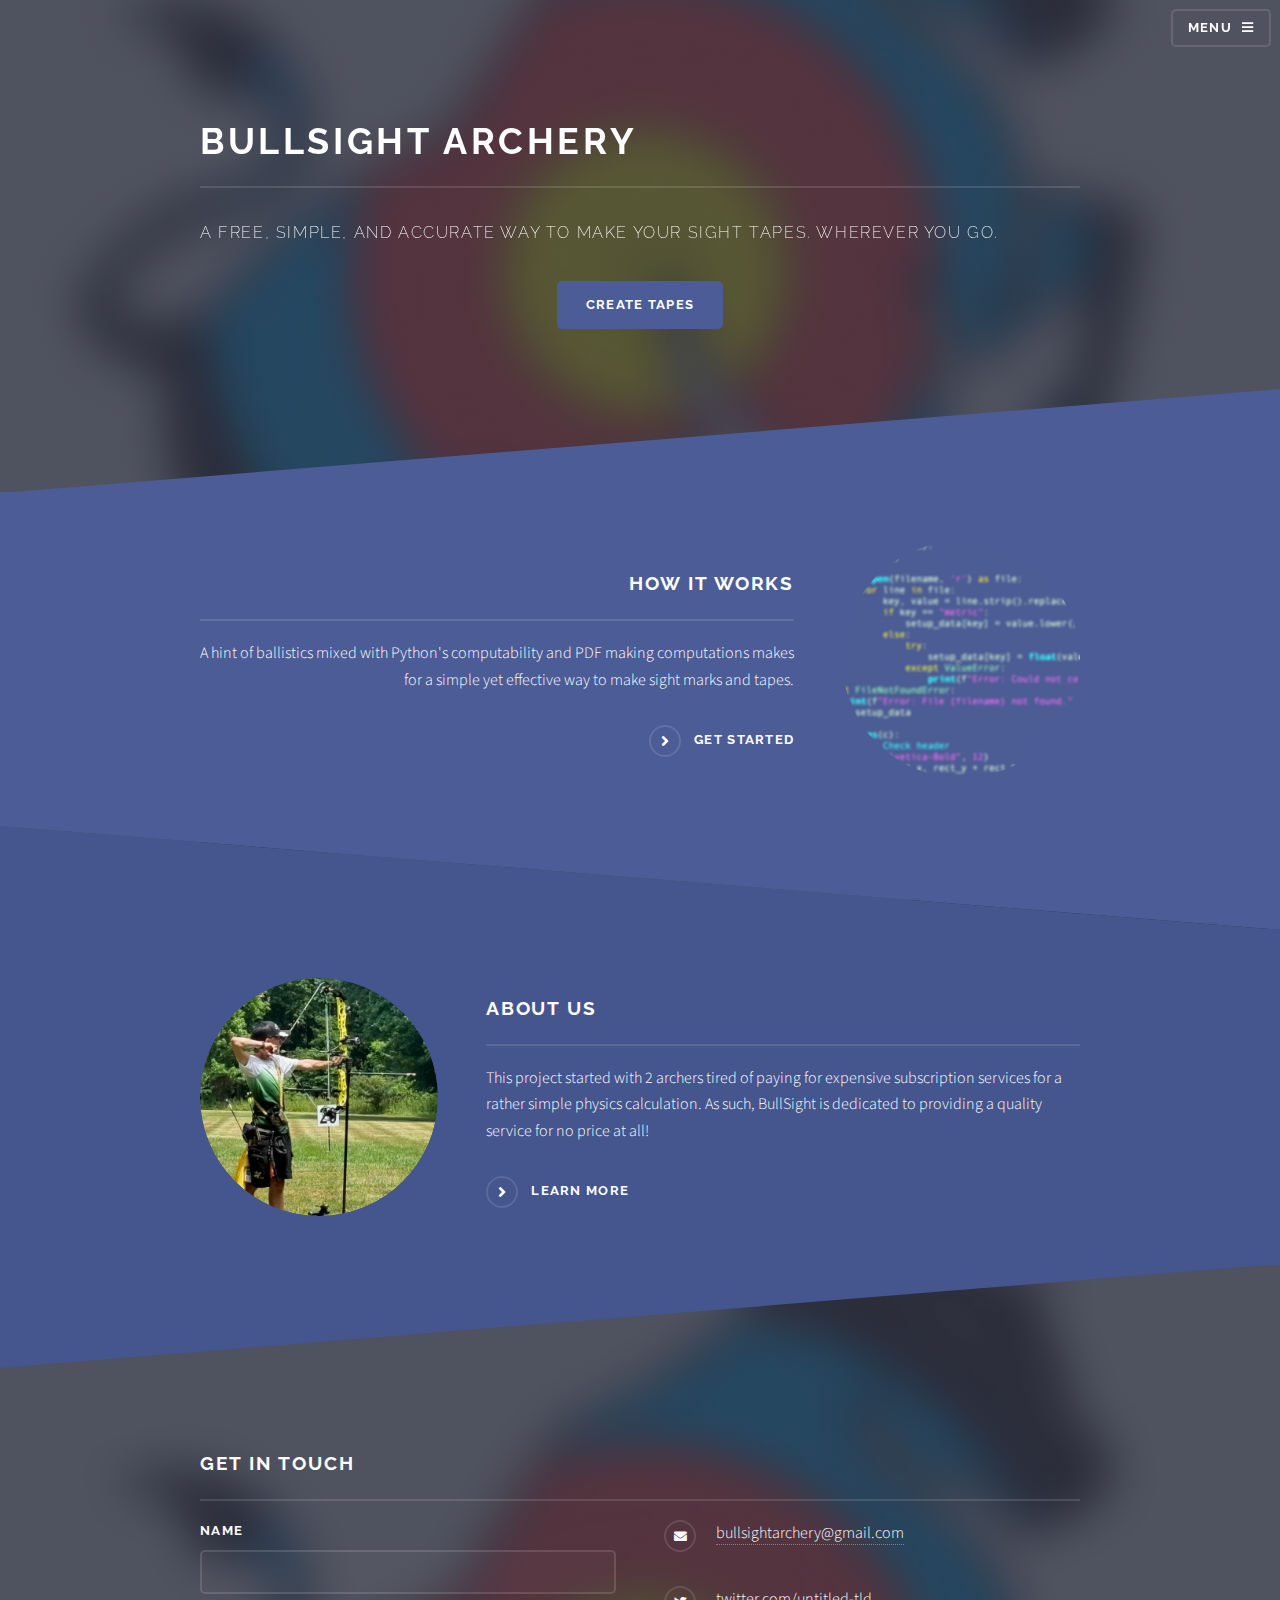
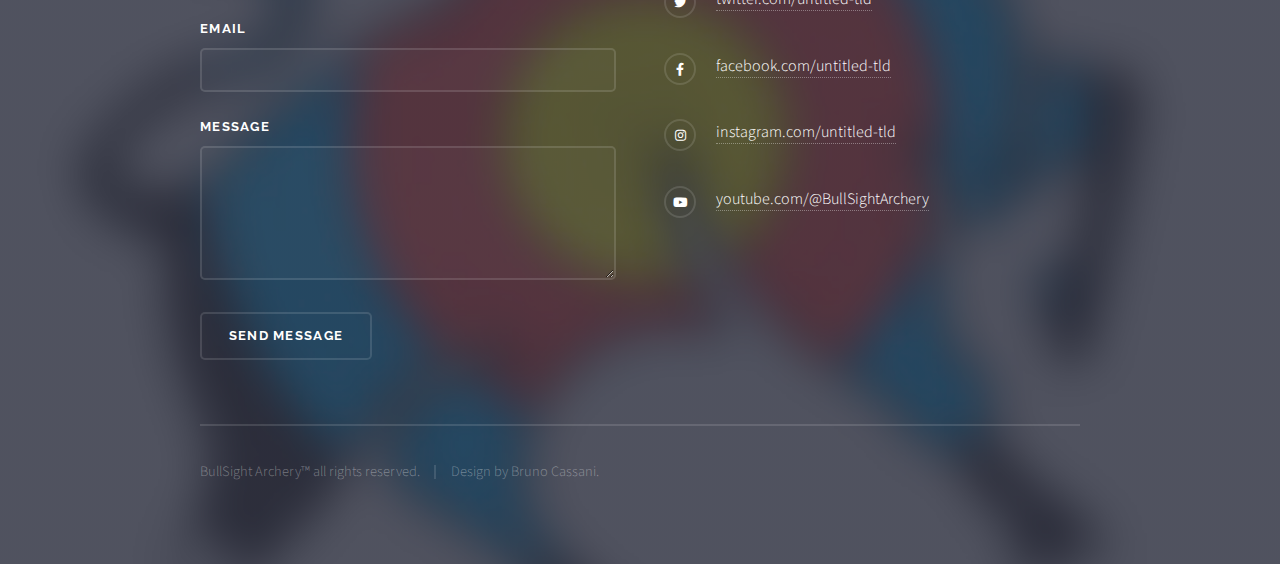
<file: index.html>
<!DOCTYPE HTML>
<html>
	<head>
		<title>BullSight</title>
		<meta charset="utf-8" />
		<meta name="viewport" content="width=device-width, initial-scale=1, user-scalable=no" />

		<!-- Meta tags for SEO -->
		<meta name="description" content="BullSight Archery: Free and simple tool for creating archery sight tapes.">
		<meta name="author" content="Bruno Cassani">
		<meta name="keywords" content="archery, sight tapes, free, app, ballistics, PDF, accuracy">
		<!-- Stylesheets -->

		<link rel="stylesheet" href="assets/css/main.css" />
		<noscript><link rel="stylesheet" href="assets/css/noscript.css" /></noscript>
	</head>
	<body class="is-preload">

		<!-- Page Wrapper -->
			<div id="page-wrapper">

				<!-- Header -->
					<header id="header" class="alt">
						<h1><a href="index.html">BullSight Archery</a></h1>
						<nav>
							<a href="#menu">Menu</a>
						</nav>
					</header>

				<!-- Menu -->
					<nav id="menu">
						<div class="inner">
							<h2>Menu</h2>
							<ul class="links">
								<li><a href="index.html">Home</a></li>
								<li><a href="maker.html">Maker</a></li>
								<li><a href="elements.html">Equipment</a></li>
								<li><a href="about.html">About us</a></li>
								<li><a href="login.html">Log In</a></li>
							</ul>
							<a href="#" class="close">Close</a>
						</div>
					</nav>

				<!-- Banner -->
					<section id="banner">
						<div class="inner">
							<!-- <div class="logo"><span class="icon fa-solid-ruler"></span></div> -->
							<h2>BullSight Archery</h2>
							<p>A free, simple, and accurate way to make your sight tapes. Wherever you go.</p>
							<!-- add 'go to maker' button -->
							<ul class="actions special">
								<li><a href="maker.html" class="button primary">Create tapes</a></li>
							</ul>
						</div>
					</section>

				<!-- Wrapper -->
					<section id="wrapper">

						<!-- One -->
							<section id="one" class="wrapper spotlight style1">
								<div class="inner">
									<a href="#" class="image"><img src="images/preview2.png" alt="" /></a>
									<div class="content">
										<h2 class="major">How It Works</h2>
										<p>A hint of ballistics mixed with Python's computability and PDF making computations makes for a simple yet effective way to make sight marks and tapes.</p>
										<a href="#" class="special">Get started</a>
									</div>
								</div>
							</section>

						<!-- Two -->
							<section id="two" class="wrapper alt spotlight style2">
								<div class="inner">
									<a href="#" class="image"><img src="images/uspreview.png" alt="" /></a>
									<div class="content">
										<h2 class="major">About us</h2>
										<p>This project started with 2 archers tired of paying for expensive subscription services for a rather simple physics calculation. As such, BullSight is dedicated to providing a quality service for no price at all!</p>
										<a href="about.html" class="special">Learn more</a>
									</div>
								</div>
							</section>

						<!-- Three 
							<section id="three" class="wrapper spotlight style3">
								<div class="inner">
									<a href="#" class="image"><img src="images/pic03.jpg" alt="" /></a>
									<div class="content">
										<h2 class="major">Nullam dignissim</h2>
										<p>Lorem ipsum dolor sit amet, etiam lorem adipiscing elit. Cras turpis ante, nullam sit amet turpis non, sollicitudin posuere urna. Mauris id tellus arcu. Nunc vehicula id nulla dignissim dapibus. Nullam ultrices, neque et faucibus viverra, ex nulla cursus.</p>
										<a href="#" class="special">Learn more</a>
									</div>
								</div>
							</section>

						 Four
							<section id="four" class="wrapper alt style1">
								<div class="inner">
									<h2 class="major">Vitae phasellus</h2>
									<p>Cras mattis ante fermentum, malesuada neque vitae, eleifend erat. Phasellus non pulvinar erat. Fusce tincidunt, nisl eget mattis egestas, purus ipsum consequat orci, sit amet lobortis lorem lacus in tellus. Sed ac elementum arcu. Quisque placerat auctor laoreet.</p>
									<section class="features">
										<article>
											<a href="#" class="image"><img src="images/pic04.jpg" alt="" /></a>
											<h3 class="major">Sed feugiat lorem</h3>
											<p>Lorem ipsum dolor sit amet, consectetur adipiscing vehicula id nulla dignissim dapibus ultrices.</p>
											<a href="#" class="special">Learn more</a>
										</article>
										<article>
											<a href="#" class="image"><img src="images/pic05.jpg" alt="" /></a>
											<h3 class="major">Nisl placerat</h3>
											<p>Lorem ipsum dolor sit amet, consectetur adipiscing vehicula id nulla dignissim dapibus ultrices.</p>
											<a href="#" class="special">Learn more</a>
										</article>
										<article>
											<a href="#" class="image"><img src="images/pic06.jpg" alt="" /></a>
											<h3 class="major">Ante fermentum</h3>
											<p>Lorem ipsum dolor sit amet, consectetur adipiscing vehicula id nulla dignissim dapibus ultrices.</p>
											<a href="#" class="special">Learn more</a>
										</article>
										<article>
											<a href="#" class="image"><img src="images/pic07.jpg" alt="" /></a>
											<h3 class="major">Fusce consequat</h3>
											<p>Lorem ipsum dolor sit amet, consectetur adipiscing vehicula id nulla dignissim dapibus ultrices.</p>
											<a href="#" class="special">Learn more</a>
										</article>
									</section>
									<ul class="actions">
										<li><a href="#" class="button">Browse All</a></li>
									</ul>
								</div>
							</section> -->

					</section>

				<!-- Footer -->
					<section id="footer">
						<div class="inner">
							<h2 class="major">Get in touch</h2>
							<!-- <p>Cras mattis ante fermentum, malesuada neque vitae, eleifend erat. Phasellus non pulvinar erat. Fusce tincidunt, nisl eget mattis egestas, purus ipsum consequat orci, sit amet lobortis lorem lacus in tellus. Sed ac elementum arcu. Quisque placerat auctor laoreet.</p> -->
							<form method="post" action="#">
								<div class="fields">
									<div class="field">
										<label for="name">Name</label>
										<input type="text" name="name" id="name" />
									</div>
									<div class="field">
										<label for="email">Email</label>
										<input type="email" name="email" id="email" />
									</div>
									<div class="field">
										<label for="message">Message</label>
										<textarea name="message" id="message" rows="4"></textarea>
									</div>
								</div>
								<ul class="actions">
									<li><input type="submit" value="Send Message" /></li>
								</ul>
							</form>
							<ul class="contact">
								<li class="icon solid fa-envelope"><a href="mailto:bullsightarchery@gmail.com">bullsightarchery@gmail.com</a></li>
								<li class="icon brands fa-twitter"><a href="#">twitter.com/untitled-tld</a></li>
								<li class="icon brands fa-facebook-f"><a href="#">facebook.com/untitled-tld</a></li>
								<li class="icon brands fa-instagram"><a href="#">instagram.com/untitled-tld</a></li>
								<li class="icon brands fa-youtube"><a href="https://www.youtube.com/@BullSightArchery">youtube.com/@BullSightArchery</a></li>
							</ul>
							<ul class="copyright">
								<li>BullSight Archery&trade; all rights reserved.</li><li>Design by Bruno Cassani.</a></li>
							</ul>
						</div>
					</section>

			</div>

		<!-- Scripts -->
			<script src="assets/js/jquery.min.js"></script>
			<script src="assets/js/jquery.scrollex.min.js"></script>
			<script src="assets/js/browser.min.js"></script>
			<script src="assets/js/breakpoints.min.js"></script>
			<script src="assets/js/util.js"></script>
			<script src="assets/js/main.js"></script>

	</body>
</html>
</file>
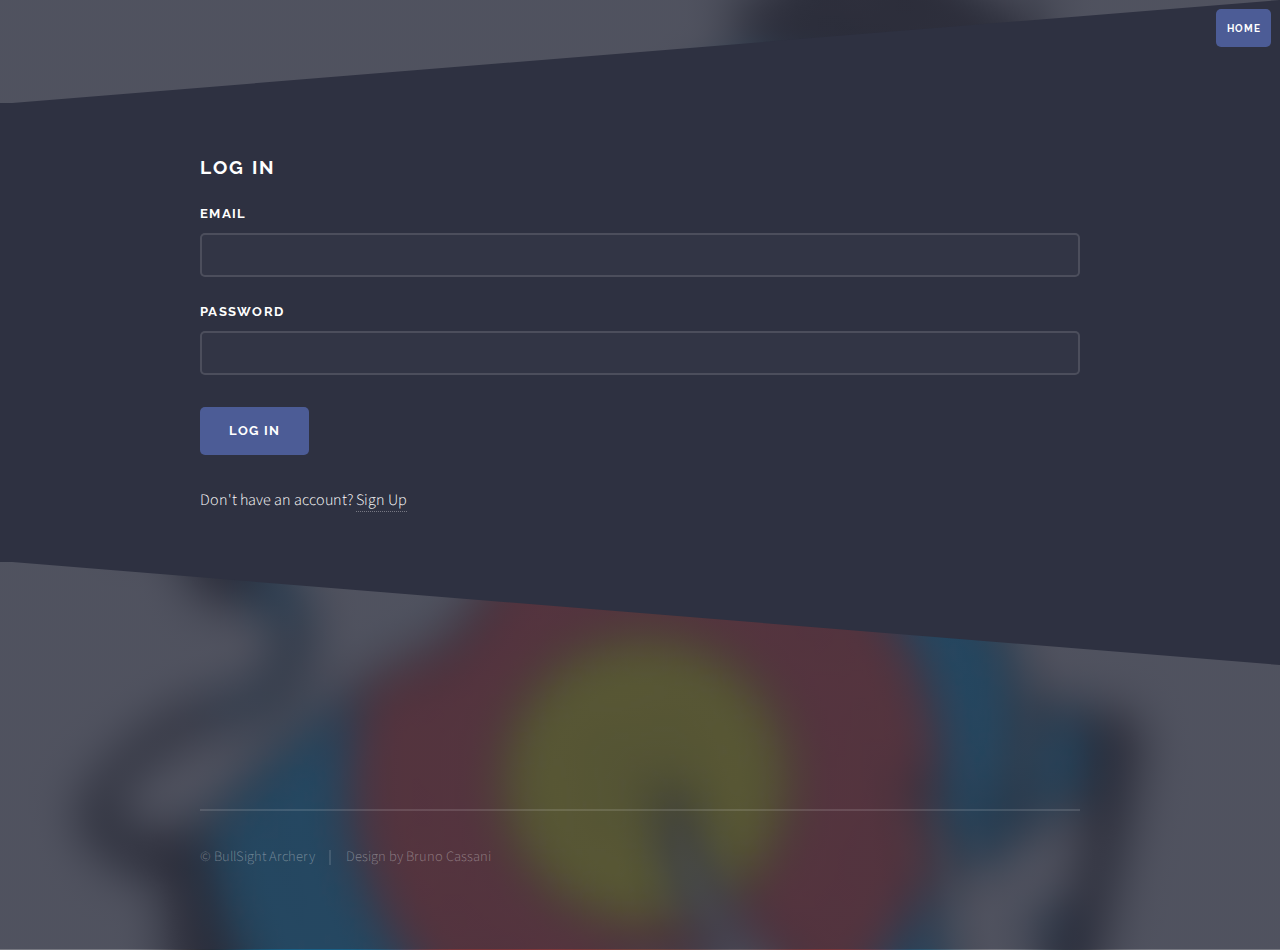
<file: login.html>
<!DOCTYPE html>
<html>
<head>
	<title>Login - BullSight Archery</title>
	<meta charset="utf-8" />
	<meta name="viewport" content="width=device-width, initial-scale=1, user-scalable=no" />
	<link rel="stylesheet" href="assets/css/main.css" />
</head>
<body>
	<div id="page-wrapper">
		<!-- Header -->
		<header id="header" class="alt">
			<h1><a href="index.html">BullSight Archery</a></h1>
			<nav>
				<a href="index.html" class="button primary">Home</a>
			</nav>
		</header>


		<!-- Login Form -->
		<section id="login" class="wrapper style1">
			<div class="inner">
				<h2>Log In</h2>
				<form method="post" action="login_handler.php">
					<div class="fields">
						<div class="field">
							<label for="email">Email</label>
							<input type="email" name="email" id="email" required />
						</div>
						<div class="field">
							<label for="password">Password</label>
							<input type="password" name="password" id="password" required />
						</div>
					</div>
					<ul class="actions">
						<li><input type="submit" value="Log In" class="primary" /></li>
					</ul>
				</form>
				<p>Don't have an account? <a href="signup.html">Sign Up</a></p>
			</div>
		</section>

		<!-- Footer -->
		<section id="footer">
			<div class="inner">
				<ul class="copyright">
					<li>&copy; BullSight Archery</li><li>Design by Bruno Cassani</li>
				</ul>
			</div>
		</section>
	</div>
</body>
</html>
</file>
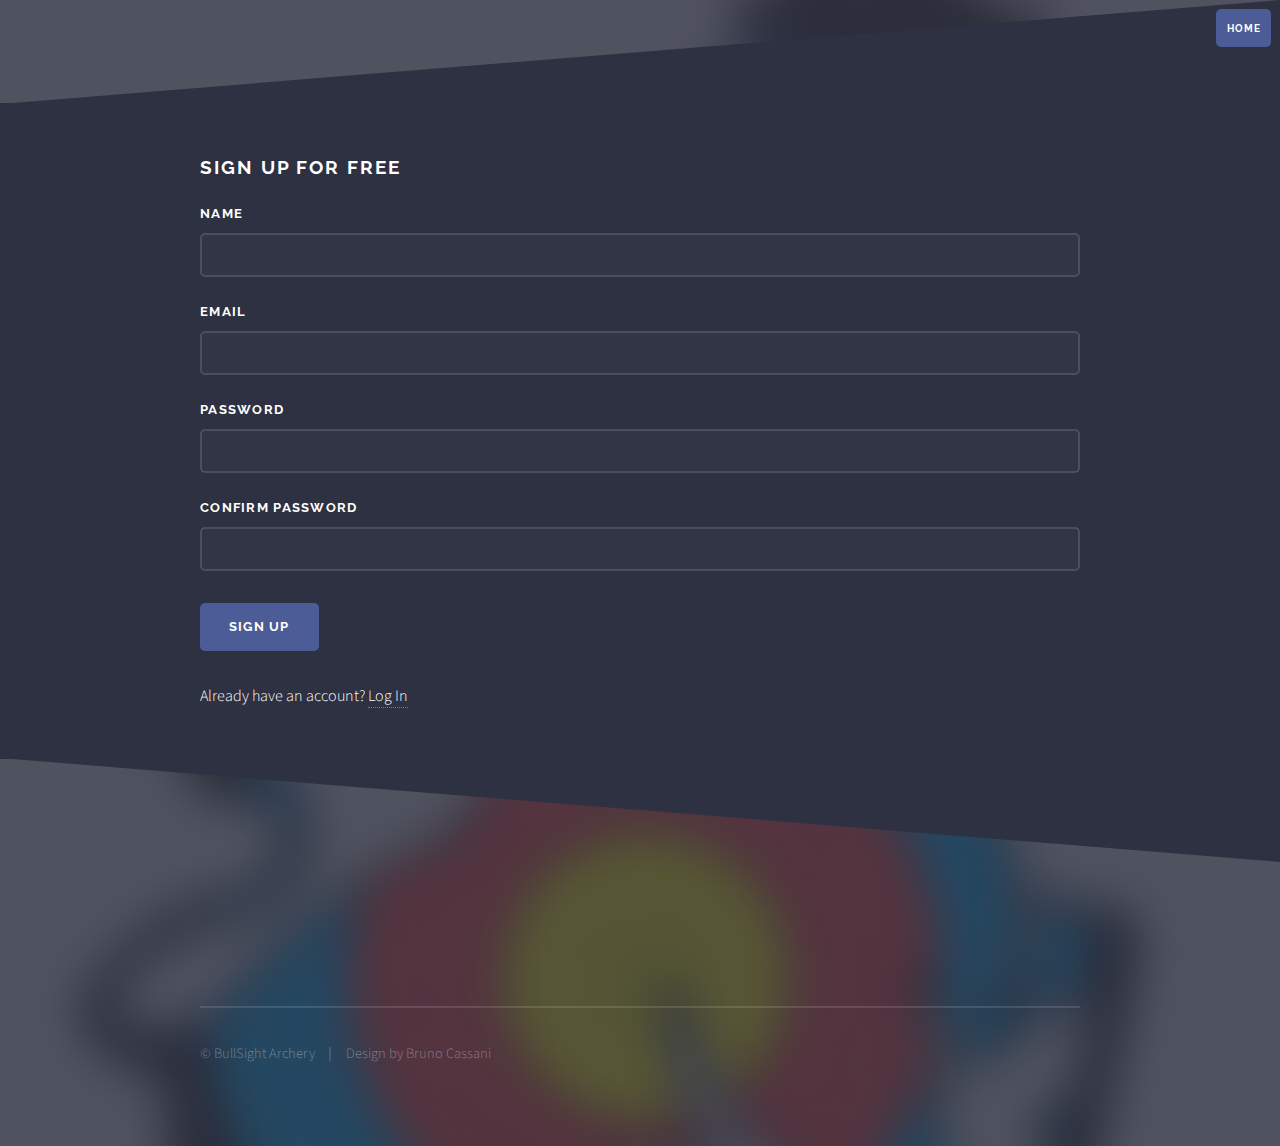
<file: signup.html>
<!DOCTYPE html>
<html>
<head>
	<title>Sign Up - BullSight Archery</title>
	<meta charset="utf-8" />
	<meta name="viewport" content="width=device-width, initial-scale=1, user-scalable=no" />
	<link rel="stylesheet" href="assets/css/main.css" />
</head>
<body>
	<div id="page-wrapper">
		<!-- Header -->
		<header id="header" class="alt">
			<h1><a href="index.html">BullSight Archery</a></h1>
			<nav>
				<a href="index.html" class="button primary">Home</a>
			</nav>
		</header>

		<!-- Signup Form -->
		<section id="signup" class="wrapper style1">
			<div class="inner">
				<h2>Sign Up for Free</h2>
				<form method="post" action="signup_handler.php">
					<div class="fields">
						<div class="field">
							<label for="name">Name</label>
							<input type="text" name="name" id="name" required />
						</div>
						<div class="field">
							<label for="email">Email</label>
							<input type="email" name="email" id="email" required />
						</div>
						<div class="field">
							<label for="password">Password</label>
							<input type="password" name="password" id="password" required />
						</div>
						<div class="field">
							<label for="confirm_password">Confirm Password</label>
							<input type="password" name="confirm_password" id="confirm_password" required />
						</div>
					</div>
					<ul class="actions">
						<li><input type="submit" value="Sign Up" class="primary" /></li>
					</ul>
				</form>
				<p>Already have an account? <a href="login.html">Log In</a></p>
			</div>
		</section>

		<!-- Footer -->
		<section id="footer">
			<div class="inner">
				<ul class="copyright">
					<li>&copy; BullSight Archery</li><li>Design by Bruno Cassani</li>
				</ul>
			</div>
		</section>
	</div>
</body>
</html>
</file>
<file: assets/css/noscript.css>
/*
	Solid State by HTML5 UP
	html5up.net | @ajlkn
	Free for personal and commercial use under the CCA 3.0 license (html5up.net/license)
*/

/* Banner */

	body.is-preload #banner .logo {
		-moz-transform: none;
		-webkit-transform: none;
		-ms-transform: none;
		transform: none;
		opacity: 1;
	}

	body.is-preload #banner h2 {
		opacity: 1;
		-moz-transform: none;
		-webkit-transform: none;
		-ms-transform: none;
		transform: none;
		-moz-filter: none;
		-webkit-filter: none;
		-ms-filter: none;
		filter: none;
	}

	body.is-preload #banner p {
		opacity: 01;
		-moz-transform: none;
		-webkit-transform: none;
		-ms-transform: none;
		transform: none;
		-moz-filter: none;
		-webkit-filter: none;
		-ms-filter: none;
		filter: none;
	}
</file>
<file: assets/css/main.css>
@import url(fontawesome-all.min.css);
@import url("https://fonts.googleapis.com/css?family=Raleway:200,700|Source+Sans+Pro:300,600,300italic,600italic");

html, body, div, span, applet, object,
iframe, h1, h2, h3, h4, h5, h6, p, blockquote,
pre, a, abbr, acronym, address, big, cite,
code, del, dfn, em, img, ins, kbd, q, s, samp,
small, strike, strong, sub, sup, tt, var, b,
u, i, center, dl, dt, dd, ol, ul, li, fieldset,
form, label, legend, table, caption, tbody,
tfoot, thead, tr, th, td, article, aside,
canvas, details, embed, figure, figcaption,
footer, header, hgroup, menu, nav, output, ruby,
section, summary, time, mark, audio, video {
	margin: 0;
	padding: 0;
	border: 0;
	font-size: 100%;
	font: inherit;
	vertical-align: baseline;}

article, aside, details, figcaption, figure,
footer, header, hgroup, menu, nav, section {
	display: block;}

body {
	line-height: 1;
}

ol, ul {
	list-style: none;
}

blockquote, q {
	quotes: none;
}

	blockquote:before, blockquote:after, q:before, q:after {
		content: '';
		content: none;
	}

table {
	border-collapse: collapse;
	border-spacing: 0;
}

body {
	-webkit-text-size-adjust: none;
}

mark {
	background-color: transparent;
	color: inherit;
}

input::-moz-focus-inner {
	border: 0;
	padding: 0;
}

input, select, textarea {
	-moz-appearance: none;
	-webkit-appearance: none;
	-ms-appearance: none;
	appearance: none;
}

/* Basic */

	@-ms-viewport {
		width: device-width;
	}

	body {
		-ms-overflow-style: scrollbar;
	}

	@media screen and (max-width: 480px) {

		html, body {
			min-width: 320px;
		}

	}

	html {
		box-sizing: border-box;
	}

	*, *:before, *:after {
		box-sizing: inherit;
	}

	body {
		background-color: #2e3141;
		background-image: linear-gradient(to top, rgba(46, 49, 65, 0.8), rgba(46, 49, 65, 0.8)), url("../../images/bg.png");
		background-size: auto,
 cover;
		background-attachment: fixed,
 fixed;
		background-position: center,
 center;
	}

		body.is-preload *, body.is-preload *:before, body.is-preload *:after {
			-moz-animation: none !important;
			-webkit-animation: none !important;
			-ms-animation: none !important;
			animation: none !important;
			-moz-transition: none !important;
			-webkit-transition: none !important;
			-ms-transition: none !important;
			transition: none !important;
		}

/* Type */

	body, input, select, textarea {
		color: #ffffff;
		font-family: "Source Sans Pro", Helvetica, sans-serif;
		font-size: 16.5pt;
		font-weight: 300;
		line-height: 1.65;
	}

		@media screen and (max-width: 1680px) {

			body, input, select, textarea {
				font-size: 13pt;
			}

		}

		@media screen and (max-width: 1280px) {

			body, input, select, textarea {
				font-size: 12pt;
			}

		}

		@media screen and (max-width: 980px) {

			body, input, select, textarea {
				font-size: 12pt;
			}

		}

		@media screen and (max-width: 736px) {

			body, input, select, textarea {
				font-size: 12pt;
			}

		}

		@media screen and (max-width: 480px) {

			body, input, select, textarea {
				font-size: 12pt;
			}

		}

	a {
		-moz-transition: color 0.2s ease-in-out, border-bottom-color 0.2s ease-in-out;
		-webkit-transition: color 0.2s ease-in-out, border-bottom-color 0.2s ease-in-out;
		-ms-transition: color 0.2s ease-in-out, border-bottom-color 0.2s ease-in-out;
		transition: color 0.2s ease-in-out, border-bottom-color 0.2s ease-in-out;
		border-bottom: dotted 1px rgba(255, 255, 255, 0.35);
		color: #ffffff;
		text-decoration: none;
	}

		a:hover {
			border-bottom-color: transparent;
			color: #ffffff !important;
		}

		a.special:not(.button) {
			text-decoration: none;
			border-bottom: 0;
			display: block;
			font-family: Raleway, Helvetica, sans-serif;
			font-size: 0.8em;
			font-weight: 700;
			letter-spacing: 0.1em;
			margin: 0 0 2em 0;
			text-transform: uppercase;
		}

			a.special:not(.button):before {
				-moz-osx-font-smoothing: grayscale;
				-webkit-font-smoothing: antialiased;
				display: inline-block;
				font-style: normal;
				font-variant: normal;
				text-rendering: auto;
				line-height: 1;
				text-transform: none !important;
				font-family: 'Font Awesome 5 Free';
				font-weight: 900;
			}

			a.special:not(.button):before {
				-moz-transition: background-color 0.2s ease-in-out;
				-webkit-transition: background-color 0.2s ease-in-out;
				-ms-transition: background-color 0.2s ease-in-out;
				transition: background-color 0.2s ease-in-out;
				border-radius: 100%;
				border: solid 2px rgba(255, 255, 255, 0.125);
				content: '\f105';
				display: inline-block;
				font-size: 1.25em;
				height: 2em;
				line-height: 1.75em;
				margin-right: 0.85em;
				text-align: center;
				text-indent: 0.15em;
				vertical-align: middle;
				width: 2em;
			}

			a.special:not(.button):hover:before {
				background-color: rgba(255, 255, 255, 0.025);
			}

			a.special:not(.button):active:before {
				background-color: rgba(255, 255, 255, 0.075);
			}

	strong, b {
		color: #ffffff;
		font-weight: 600;
	}

	em, i {
		font-style: italic;
	}

	p {
		margin: 0 0 2em 0;
	}

	h1, h2, h3, h4, h5, h6 {
		color: #ffffff;
		font-family: Raleway, Helvetica, sans-serif;
		font-weight: 700;
		letter-spacing: 0.1em;
		margin: 0 0 1em 0;
		text-transform: uppercase;
	}

		h1 a, h2 a, h3 a, h4 a, h5 a, h6 a {
			color: inherit;
			text-decoration: none;
			border-bottom: 0;
		}

		h1 span, h2 span, h3 span, h4 span, h5 span, h6 span {
			font-weight: 200;
		}

		h1.major, h2.major, h3.major, h4.major, h5.major, h6.major {
			padding-bottom: 1em;
			border-bottom: solid 2px rgba(255, 255, 255, 0.125);
		}

	h2 {
		font-size: 1.2em;
	}

	h3 {
		font-size: 0.9em;
	}

	h4 {
		font-size: 0.7em;
	}

	h5 {
		font-size: 0.7em;
	}

	h6 {
		font-size: 0.7em;
	}

	@media screen and (max-width: 736px) {

		h2 {
			font-size: 1em;
		}

		h3 {
			font-size: 0.8em;
		}

	}

	sub {
		font-size: 0.8em;
		position: relative;
		top: 0.5em;
	}

	sup {
		font-size: 0.8em;
		position: relative;
		top: -0.5em;
	}

	blockquote {
		border-left: solid 4px rgba(255, 255, 255, 0.125);
		font-style: italic;
		margin: 0 0 2em 0;
		padding: 0.5em 0 0.5em 2em;
	}

	code {
		background: rgba(255, 255, 255, 0.025);
		border-radius: 5px;
		border: solid 2px rgba(255, 255, 255, 0.125);
		font-family: "Courier New", monospace;
		font-size: 0.9em;
		margin: 0 0.25em;
		padding: 0.25em 0.65em;
	}

	pre {
		-webkit-overflow-scrolling: touch;
		font-family: "Courier New", monospace;
		font-size: 0.9em;
		margin: 0 0 2em 0;
	}

		pre code {
			display: block;
			line-height: 1.75em;
			padding: 1em 1.5em;
			overflow-x: auto;
		}

	hr {
		border: 0;
		border-bottom: solid 2px rgba(255, 255, 255, 0.125);
		margin: 2.5em 0;
	}

		hr.major {
			margin: 4em 0;
		}

	.align-left {
		text-align: left;
	}

	.align-center {
		text-align: center;
	}

	.align-right {
		text-align: right;
	}

/* Row */

	.row {
		display: flex;
		flex-wrap: wrap;
		box-sizing: border-box;
		align-items: stretch;
	}

		.row > * {
			box-sizing: border-box;
		}

		.row.gtr-uniform > * > :last-child {
			margin-bottom: 0;
		}

		.row.aln-left {
			justify-content: flex-start;
		}

		.row.aln-center {
			justify-content: center;
		}

		.row.aln-right {
			justify-content: flex-end;
		}

		.row.aln-top {
			align-items: flex-start;
		}

		.row.aln-middle {
			align-items: center;
		}

		.row.aln-bottom {
			align-items: flex-end;
		}

		.row > .imp {
			order: -1;
		}

		.row > .col-1 {
			width: 8.33333%;
		}

		.row > .off-1 {
			margin-left: 8.33333%;
		}

		.row > .col-2 {
			width: 16.66667%;
		}

		.row > .off-2 {
			margin-left: 16.66667%;
		}

		.row > .col-3 {
			width: 25%;
		}

		.row > .off-3 {
			margin-left: 25%;
		}

		.row > .col-4 {
			width: 33.33333%;
		}

		.row > .off-4 {
			margin-left: 33.33333%;
		}

		.row > .col-5 {
			width: 41.66667%;
		}

		.row > .off-5 {
			margin-left: 41.66667%;
		}

		.row > .col-6 {
			width: 50%;
		}

		.row > .off-6 {
			margin-left: 50%;
		}

		.row > .col-7 {
			width: 58.33333%;
		}

		.row > .off-7 {
			margin-left: 58.33333%;
		}

		.row > .col-8 {
			width: 66.66667%;
		}

		.row > .off-8 {
			margin-left: 66.66667%;
		}

		.row > .col-9 {
			width: 75%;
		}

		.row > .off-9 {
			margin-left: 75%;
		}

		.row > .col-10 {
			width: 83.33333%;
		}

		.row > .off-10 {
			margin-left: 83.33333%;
		}

		.row > .col-11 {
			width: 91.66667%;
		}

		.row > .off-11 {
			margin-left: 91.66667%;
		}

		.row > .col-12 {
			width: 100%;
		}

		.row > .off-12 {
			margin-left: 100%;
		}

		.row.gtr-0 {
			margin-top: 0;
			margin-left: 0em;
		}

			.row.gtr-0 > * {
				padding: 0 0 0 0em;
			}

			.row.gtr-0.gtr-uniform {
				margin-top: 0em;
			}

				.row.gtr-0.gtr-uniform > * {
					padding-top: 0em;
				}

		.row.gtr-25 {
			margin-top: 0;
			margin-left: -0.4375em;
		}

			.row.gtr-25 > * {
				padding: 0 0 0 0.4375em;
			}

			.row.gtr-25.gtr-uniform {
				margin-top: -0.4375em;
			}

				.row.gtr-25.gtr-uniform > * {
					padding-top: 0.4375em;
				}

		.row.gtr-50 {
			margin-top: 0;
			margin-left: -0.875em;
		}

			.row.gtr-50 > * {
				padding: 0 0 0 0.875em;
			}

			.row.gtr-50.gtr-uniform {
				margin-top: -0.875em;
			}

				.row.gtr-50.gtr-uniform > * {
					padding-top: 0.875em;
				}

		.row {
			margin-top: 0;
			margin-left: -1.75em;
		}

			.row > * {
				padding: 0 0 0 1.75em;
			}

			.row.gtr-uniform {
				margin-top: -1.75em;
			}

				.row.gtr-uniform > * {
					padding-top: 1.75em;
				}

		.row.gtr-150 {
			margin-top: 0;
			margin-left: -2.625em;
		}

			.row.gtr-150 > * {
				padding: 0 0 0 2.625em;
			}

			.row.gtr-150.gtr-uniform {
				margin-top: -2.625em;
			}

				.row.gtr-150.gtr-uniform > * {
					padding-top: 2.625em;
				}

		.row.gtr-200 {
			margin-top: 0;
			margin-left: -3.5em;
		}

			.row.gtr-200 > * {
				padding: 0 0 0 3.5em;
			}

			.row.gtr-200.gtr-uniform {
				margin-top: -3.5em;
			}

				.row.gtr-200.gtr-uniform > * {
					padding-top: 3.5em;
				}

		@media screen and (max-width: 1680px) {

			.row {
				display: flex;
				flex-wrap: wrap;
				box-sizing: border-box;
				align-items: stretch;
			}

				.row > * {
					box-sizing: border-box;
				}

				.row.gtr-uniform > * > :last-child {
					margin-bottom: 0;
				}

				.row.aln-left {
					justify-content: flex-start;
				}

				.row.aln-center {
					justify-content: center;
				}

				.row.aln-right {
					justify-content: flex-end;
				}

				.row.aln-top {
					align-items: flex-start;
				}

				.row.aln-middle {
					align-items: center;
				}

				.row.aln-bottom {
					align-items: flex-end;
				}

				.row > .imp-xlarge {
					order: -1;
				}

				.row > .col-1-xlarge {
					width: 8.33333%;
				}

				.row > .off-1-xlarge {
					margin-left: 8.33333%;
				}

				.row > .col-2-xlarge {
					width: 16.66667%;
				}

				.row > .off-2-xlarge {
					margin-left: 16.66667%;
				}

				.row > .col-3-xlarge {
					width: 25%;
				}

				.row > .off-3-xlarge {
					margin-left: 25%;
				}

				.row > .col-4-xlarge {
					width: 33.33333%;
				}

				.row > .off-4-xlarge {
					margin-left: 33.33333%;
				}

				.row > .col-5-xlarge {
					width: 41.66667%;
				}

				.row > .off-5-xlarge {
					margin-left: 41.66667%;
				}

				.row > .col-6-xlarge {
					width: 50%;
				}

				.row > .off-6-xlarge {
					margin-left: 50%;
				}

				.row > .col-7-xlarge {
					width: 58.33333%;
				}

				.row > .off-7-xlarge {
					margin-left: 58.33333%;
				}

				.row > .col-8-xlarge {
					width: 66.66667%;
				}

				.row > .off-8-xlarge {
					margin-left: 66.66667%;
				}

				.row > .col-9-xlarge {
					width: 75%;
				}

				.row > .off-9-xlarge {
					margin-left: 75%;
				}

				.row > .col-10-xlarge {
					width: 83.33333%;
				}

				.row > .off-10-xlarge {
					margin-left: 83.33333%;
				}

				.row > .col-11-xlarge {
					width: 91.66667%;
				}

				.row > .off-11-xlarge {
					margin-left: 91.66667%;
				}

				.row > .col-12-xlarge {
					width: 100%;
				}

				.row > .off-12-xlarge {
					margin-left: 100%;
				}

				.row.gtr-0 {
					margin-top: 0;
					margin-left: 0em;
				}

					.row.gtr-0 > * {
						padding: 0 0 0 0em;
					}

					.row.gtr-0.gtr-uniform {
						margin-top: 0em;
					}

						.row.gtr-0.gtr-uniform > * {
							padding-top: 0em;
						}

				.row.gtr-25 {
					margin-top: 0;
					margin-left: -0.4375em;
				}

					.row.gtr-25 > * {
						padding: 0 0 0 0.4375em;
					}

					.row.gtr-25.gtr-uniform {
						margin-top: -0.4375em;
					}

						.row.gtr-25.gtr-uniform > * {
							padding-top: 0.4375em;
						}

				.row.gtr-50 {
					margin-top: 0;
					margin-left: -0.875em;
				}

					.row.gtr-50 > * {
						padding: 0 0 0 0.875em;
					}

					.row.gtr-50.gtr-uniform {
						margin-top: -0.875em;
					}

						.row.gtr-50.gtr-uniform > * {
							padding-top: 0.875em;
						}

				.row {
					margin-top: 0;
					margin-left: -1.75em;
				}

					.row > * {
						padding: 0 0 0 1.75em;
					}

					.row.gtr-uniform {
						margin-top: -1.75em;
					}

						.row.gtr-uniform > * {
							padding-top: 1.75em;
						}

				.row.gtr-150 {
					margin-top: 0;
					margin-left: -2.625em;
				}

					.row.gtr-150 > * {
						padding: 0 0 0 2.625em;
					}

					.row.gtr-150.gtr-uniform {
						margin-top: -2.625em;
					}

						.row.gtr-150.gtr-uniform > * {
							padding-top: 2.625em;
						}

				.row.gtr-200 {
					margin-top: 0;
					margin-left: -3.5em;
				}

					.row.gtr-200 > * {
						padding: 0 0 0 3.5em;
					}

					.row.gtr-200.gtr-uniform {
						margin-top: -3.5em;
					}

						.row.gtr-200.gtr-uniform > * {
							padding-top: 3.5em;
						}

		}

		@media screen and (max-width: 1280px) {

			.row {
				display: flex;
				flex-wrap: wrap;
				box-sizing: border-box;
				align-items: stretch;
			}

				.row > * {
					box-sizing: border-box;
				}

				.row.gtr-uniform > * > :last-child {
					margin-bottom: 0;
				}

				.row.aln-left {
					justify-content: flex-start;
				}

				.row.aln-center {
					justify-content: center;
				}

				.row.aln-right {
					justify-content: flex-end;
				}

				.row.aln-top {
					align-items: flex-start;
				}

				.row.aln-middle {
					align-items: center;
				}

				.row.aln-bottom {
					align-items: flex-end;
				}

				.row > .imp-large {
					order: -1;
				}

				.row > .col-1-large {
					width: 8.33333%;
				}

				.row > .off-1-large {
					margin-left: 8.33333%;
				}

				.row > .col-2-large {
					width: 16.66667%;
				}

				.row > .off-2-large {
					margin-left: 16.66667%;
				}

				.row > .col-3-large {
					width: 25%;
				}

				.row > .off-3-large {
					margin-left: 25%;
				}

				.row > .col-4-large {
					width: 33.33333%;
				}

				.row > .off-4-large {
					margin-left: 33.33333%;
				}

				.row > .col-5-large {
					width: 41.66667%;
				}

				.row > .off-5-large {
					margin-left: 41.66667%;
				}

				.row > .col-6-large {
					width: 50%;
				}

				.row > .off-6-large {
					margin-left: 50%;
				}

				.row > .col-7-large {
					width: 58.33333%;
				}

				.row > .off-7-large {
					margin-left: 58.33333%;
				}

				.row > .col-8-large {
					width: 66.66667%;
				}

				.row > .off-8-large {
					margin-left: 66.66667%;
				}

				.row > .col-9-large {
					width: 75%;
				}

				.row > .off-9-large {
					margin-left: 75%;
				}

				.row > .col-10-large {
					width: 83.33333%;
				}

				.row > .off-10-large {
					margin-left: 83.33333%;
				}

				.row > .col-11-large {
					width: 91.66667%;
				}

				.row > .off-11-large {
					margin-left: 91.66667%;
				}

				.row > .col-12-large {
					width: 100%;
				}

				.row > .off-12-large {
					margin-left: 100%;
				}

				.row.gtr-0 {
					margin-top: 0;
					margin-left: 0em;
				}

					.row.gtr-0 > * {
						padding: 0 0 0 0em;
					}

					.row.gtr-0.gtr-uniform {
						margin-top: 0em;
					}

						.row.gtr-0.gtr-uniform > * {
							padding-top: 0em;
						}

				.row.gtr-25 {
					margin-top: 0;
					margin-left: -0.4375em;
				}

					.row.gtr-25 > * {
						padding: 0 0 0 0.4375em;
					}

					.row.gtr-25.gtr-uniform {
						margin-top: -0.4375em;
					}

						.row.gtr-25.gtr-uniform > * {
							padding-top: 0.4375em;
						}

				.row.gtr-50 {
					margin-top: 0;
					margin-left: -0.875em;
				}

					.row.gtr-50 > * {
						padding: 0 0 0 0.875em;
					}

					.row.gtr-50.gtr-uniform {
						margin-top: -0.875em;
					}

						.row.gtr-50.gtr-uniform > * {
							padding-top: 0.875em;
						}

				.row {
					margin-top: 0;
					margin-left: -1.75em;
				}

					.row > * {
						padding: 0 0 0 1.75em;
					}

					.row.gtr-uniform {
						margin-top: -1.75em;
					}

						.row.gtr-uniform > * {
							padding-top: 1.75em;
						}

				.row.gtr-150 {
					margin-top: 0;
					margin-left: -2.625em;
				}

					.row.gtr-150 > * {
						padding: 0 0 0 2.625em;
					}

					.row.gtr-150.gtr-uniform {
						margin-top: -2.625em;
					}

						.row.gtr-150.gtr-uniform > * {
							padding-top: 2.625em;
						}

				.row.gtr-200 {
					margin-top: 0;
					margin-left: -3.5em;
				}

					.row.gtr-200 > * {
						padding: 0 0 0 3.5em;
					}

					.row.gtr-200.gtr-uniform {
						margin-top: -3.5em;
					}

						.row.gtr-200.gtr-uniform > * {
							padding-top: 3.5em;
						}

		}

		@media screen and (max-width: 980px) {

			.row {
				display: flex;
				flex-wrap: wrap;
				box-sizing: border-box;
				align-items: stretch;
			}

				.row > * {
					box-sizing: border-box;
				}

				.row.gtr-uniform > * > :last-child {
					margin-bottom: 0;
				}

				.row.aln-left {
					justify-content: flex-start;
				}

				.row.aln-center {
					justify-content: center;
				}

				.row.aln-right {
					justify-content: flex-end;
				}

				.row.aln-top {
					align-items: flex-start;
				}

				.row.aln-middle {
					align-items: center;
				}

				.row.aln-bottom {
					align-items: flex-end;
				}

				.row > .imp-medium {
					order: -1;
				}

				.row > .col-1-medium {
					width: 8.33333%;
				}

				.row > .off-1-medium {
					margin-left: 8.33333%;
				}

				.row > .col-2-medium {
					width: 16.66667%;
				}

				.row > .off-2-medium {
					margin-left: 16.66667%;
				}

				.row > .col-3-medium {
					width: 25%;
				}

				.row > .off-3-medium {
					margin-left: 25%;
				}

				.row > .col-4-medium {
					width: 33.33333%;
				}

				.row > .off-4-medium {
					margin-left: 33.33333%;
				}

				.row > .col-5-medium {
					width: 41.66667%;
				}

				.row > .off-5-medium {
					margin-left: 41.66667%;
				}

				.row > .col-6-medium {
					width: 50%;
				}

				.row > .off-6-medium {
					margin-left: 50%;
				}

				.row > .col-7-medium {
					width: 58.33333%;
				}

				.row > .off-7-medium {
					margin-left: 58.33333%;
				}

				.row > .col-8-medium {
					width: 66.66667%;
				}

				.row > .off-8-medium {
					margin-left: 66.66667%;
				}

				.row > .col-9-medium {
					width: 75%;
				}

				.row > .off-9-medium {
					margin-left: 75%;
				}

				.row > .col-10-medium {
					width: 83.33333%;
				}

				.row > .off-10-medium {
					margin-left: 83.33333%;
				}

				.row > .col-11-medium {
					width: 91.66667%;
				}

				.row > .off-11-medium {
					margin-left: 91.66667%;
				}

				.row > .col-12-medium {
					width: 100%;
				}

				.row > .off-12-medium {
					margin-left: 100%;
				}

				.row.gtr-0 {
					margin-top: 0;
					margin-left: 0em;
				}

					.row.gtr-0 > * {
						padding: 0 0 0 0em;
					}

					.row.gtr-0.gtr-uniform {
						margin-top: 0em;
					}

						.row.gtr-0.gtr-uniform > * {
							padding-top: 0em;
						}

				.row.gtr-25 {
					margin-top: 0;
					margin-left: -0.4375em;
				}

					.row.gtr-25 > * {
						padding: 0 0 0 0.4375em;
					}

					.row.gtr-25.gtr-uniform {
						margin-top: -0.4375em;
					}

						.row.gtr-25.gtr-uniform > * {
							padding-top: 0.4375em;
						}

				.row.gtr-50 {
					margin-top: 0;
					margin-left: -0.875em;
				}

					.row.gtr-50 > * {
						padding: 0 0 0 0.875em;
					}

					.row.gtr-50.gtr-uniform {
						margin-top: -0.875em;
					}

						.row.gtr-50.gtr-uniform > * {
							padding-top: 0.875em;
						}

				.row {
					margin-top: 0;
					margin-left: -1.75em;
				}

					.row > * {
						padding: 0 0 0 1.75em;
					}

					.row.gtr-uniform {
						margin-top: -1.75em;
					}

						.row.gtr-uniform > * {
							padding-top: 1.75em;
						}

				.row.gtr-150 {
					margin-top: 0;
					margin-left: -2.625em;
				}

					.row.gtr-150 > * {
						padding: 0 0 0 2.625em;
					}

					.row.gtr-150.gtr-uniform {
						margin-top: -2.625em;
					}

						.row.gtr-150.gtr-uniform > * {
							padding-top: 2.625em;
						}

				.row.gtr-200 {
					margin-top: 0;
					margin-left: -3.5em;
				}

					.row.gtr-200 > * {
						padding: 0 0 0 3.5em;
					}

					.row.gtr-200.gtr-uniform {
						margin-top: -3.5em;
					}

						.row.gtr-200.gtr-uniform > * {
							padding-top: 3.5em;
						}

		}

		@media screen and (max-width: 736px) {

			.row {
				display: flex;
				flex-wrap: wrap;
				box-sizing: border-box;
				align-items: stretch;
			}

				.row > * {
					box-sizing: border-box;
				}

				.row.gtr-uniform > * > :last-child {
					margin-bottom: 0;
				}

				.row.aln-left {
					justify-content: flex-start;
				}

				.row.aln-center {
					justify-content: center;
				}

				.row.aln-right {
					justify-content: flex-end;
				}

				.row.aln-top {
					align-items: flex-start;
				}

				.row.aln-middle {
					align-items: center;
				}

				.row.aln-bottom {
					align-items: flex-end;
				}

				.row > .imp-small {
					order: -1;
				}

				.row > .col-1-small {
					width: 8.33333%;
				}

				.row > .off-1-small {
					margin-left: 8.33333%;
				}

				.row > .col-2-small {
					width: 16.66667%;
				}

				.row > .off-2-small {
					margin-left: 16.66667%;
				}

				.row > .col-3-small {
					width: 25%;
				}

				.row > .off-3-small {
					margin-left: 25%;
				}

				.row > .col-4-small {
					width: 33.33333%;
				}

				.row > .off-4-small {
					margin-left: 33.33333%;
				}

				.row > .col-5-small {
					width: 41.66667%;
				}

				.row > .off-5-small {
					margin-left: 41.66667%;
				}

				.row > .col-6-small {
					width: 50%;
				}

				.row > .off-6-small {
					margin-left: 50%;
				}

				.row > .col-7-small {
					width: 58.33333%;
				}

				.row > .off-7-small {
					margin-left: 58.33333%;
				}

				.row > .col-8-small {
					width: 66.66667%;
				}

				.row > .off-8-small {
					margin-left: 66.66667%;
				}

				.row > .col-9-small {
					width: 75%;
				}

				.row > .off-9-small {
					margin-left: 75%;
				}

				.row > .col-10-small {
					width: 83.33333%;
				}

				.row > .off-10-small {
					margin-left: 83.33333%;
				}

				.row > .col-11-small {
					width: 91.66667%;
				}

				.row > .off-11-small {
					margin-left: 91.66667%;
				}

				.row > .col-12-small {
					width: 100%;
				}

				.row > .off-12-small {
					margin-left: 100%;
				}

				.row.gtr-0 {
					margin-top: 0;
					margin-left: 0em;
				}

					.row.gtr-0 > * {
						padding: 0 0 0 0em;
					}

					.row.gtr-0.gtr-uniform {
						margin-top: 0em;
					}

						.row.gtr-0.gtr-uniform > * {
							padding-top: 0em;
						}

				.row.gtr-25 {
					margin-top: 0;
					margin-left: -0.3125em;
				}

					.row.gtr-25 > * {
						padding: 0 0 0 0.3125em;
					}

					.row.gtr-25.gtr-uniform {
						margin-top: -0.3125em;
					}

						.row.gtr-25.gtr-uniform > * {
							padding-top: 0.3125em;
						}

				.row.gtr-50 {
					margin-top: 0;
					margin-left: -0.625em;
				}

					.row.gtr-50 > * {
						padding: 0 0 0 0.625em;
					}

					.row.gtr-50.gtr-uniform {
						margin-top: -0.625em;
					}

						.row.gtr-50.gtr-uniform > * {
							padding-top: 0.625em;
						}

				.row {
					margin-top: 0;
					margin-left: -1.25em;
				}

					.row > * {
						padding: 0 0 0 1.25em;
					}

					.row.gtr-uniform {
						margin-top: -1.25em;
					}

						.row.gtr-uniform > * {
							padding-top: 1.25em;
						}

				.row.gtr-150 {
					margin-top: 0;
					margin-left: -1.875em;
				}

					.row.gtr-150 > * {
						padding: 0 0 0 1.875em;
					}

					.row.gtr-150.gtr-uniform {
						margin-top: -1.875em;
					}

						.row.gtr-150.gtr-uniform > * {
							padding-top: 1.875em;
						}

				.row.gtr-200 {
					margin-top: 0;
					margin-left: -2.5em;
				}

					.row.gtr-200 > * {
						padding: 0 0 0 2.5em;
					}

					.row.gtr-200.gtr-uniform {
						margin-top: -2.5em;
					}

						.row.gtr-200.gtr-uniform > * {
							padding-top: 2.5em;
						}

		}

		@media screen and (max-width: 480px) {

			.row {
				display: flex;
				flex-wrap: wrap;
				box-sizing: border-box;
				align-items: stretch;
			}

				.row > * {
					box-sizing: border-box;
				}

				.row.gtr-uniform > * > :last-child {
					margin-bottom: 0;
				}

				.row.aln-left {
					justify-content: flex-start;
				}

				.row.aln-center {
					justify-content: center;
				}

				.row.aln-right {
					justify-content: flex-end;
				}

				.row.aln-top {
					align-items: flex-start;
				}

				.row.aln-middle {
					align-items: center;
				}

				.row.aln-bottom {
					align-items: flex-end;
				}

				.row > .imp-xsmall {
					order: -1;
				}

				.row > .col-1-xsmall {
					width: 8.33333%;
				}

				.row > .off-1-xsmall {
					margin-left: 8.33333%;
				}

				.row > .col-2-xsmall {
					width: 16.66667%;
				}

				.row > .off-2-xsmall {
					margin-left: 16.66667%;
				}

				.row > .col-3-xsmall {
					width: 25%;
				}

				.row > .off-3-xsmall {
					margin-left: 25%;
				}

				.row > .col-4-xsmall {
					width: 33.33333%;
				}

				.row > .off-4-xsmall {
					margin-left: 33.33333%;
				}

				.row > .col-5-xsmall {
					width: 41.66667%;
				}

				.row > .off-5-xsmall {
					margin-left: 41.66667%;
				}

				.row > .col-6-xsmall {
					width: 50%;
				}

				.row > .off-6-xsmall {
					margin-left: 50%;
				}

				.row > .col-7-xsmall {
					width: 58.33333%;
				}

				.row > .off-7-xsmall {
					margin-left: 58.33333%;
				}

				.row > .col-8-xsmall {
					width: 66.66667%;
				}

				.row > .off-8-xsmall {
					margin-left: 66.66667%;
				}

				.row > .col-9-xsmall {
					width: 75%;
				}

				.row > .off-9-xsmall {
					margin-left: 75%;
				}

				.row > .col-10-xsmall {
					width: 83.33333%;
				}

				.row > .off-10-xsmall {
					margin-left: 83.33333%;
				}

				.row > .col-11-xsmall {
					width: 91.66667%;
				}

				.row > .off-11-xsmall {
					margin-left: 91.66667%;
				}

				.row > .col-12-xsmall {
					width: 100%;
				}

				.row > .off-12-xsmall {
					margin-left: 100%;
				}

				.row.gtr-0 {
					margin-top: 0;
					margin-left: 0em;
				}

					.row.gtr-0 > * {
						padding: 0 0 0 0em;
					}

					.row.gtr-0.gtr-uniform {
						margin-top: 0em;
					}

						.row.gtr-0.gtr-uniform > * {
							padding-top: 0em;
						}

				.row.gtr-25 {
					margin-top: 0;
					margin-left: -0.3125em;
				}

					.row.gtr-25 > * {
						padding: 0 0 0 0.3125em;
					}

					.row.gtr-25.gtr-uniform {
						margin-top: -0.3125em;
					}

						.row.gtr-25.gtr-uniform > * {
							padding-top: 0.3125em;
						}

				.row.gtr-50 {
					margin-top: 0;
					margin-left: -0.625em;
				}

					.row.gtr-50 > * {
						padding: 0 0 0 0.625em;
					}

					.row.gtr-50.gtr-uniform {
						margin-top: -0.625em;
					}

						.row.gtr-50.gtr-uniform > * {
							padding-top: 0.625em;
						}

				.row {
					margin-top: 0;
					margin-left: -1.25em;
				}

					.row > * {
						padding: 0 0 0 1.25em;
					}

					.row.gtr-uniform {
						margin-top: -1.25em;
					}

						.row.gtr-uniform > * {
							padding-top: 1.25em;
						}

				.row.gtr-150 {
					margin-top: 0;
					margin-left: -1.875em;
				}

					.row.gtr-150 > * {
						padding: 0 0 0 1.875em;
					}

					.row.gtr-150.gtr-uniform {
						margin-top: -1.875em;
					}

						.row.gtr-150.gtr-uniform > * {
							padding-top: 1.875em;
						}

				.row.gtr-200 {
					margin-top: 0;
					margin-left: -2.5em;
				}

					.row.gtr-200 > * {
						padding: 0 0 0 2.5em;
					}

					.row.gtr-200.gtr-uniform {
						margin-top: -2.5em;
					}

						.row.gtr-200.gtr-uniform > * {
							padding-top: 2.5em;
						}

		}

		@media screen and (max-width: 360px) {

			.row {
				display: flex;
				flex-wrap: wrap;
				box-sizing: border-box;
				align-items: stretch;
			}

				.row > * {
					box-sizing: border-box;
				}

				.row.gtr-uniform > * > :last-child {
					margin-bottom: 0;
				}

				.row.aln-left {
					justify-content: flex-start;
				}

				.row.aln-center {
					justify-content: center;
				}

				.row.aln-right {
					justify-content: flex-end;
				}

				.row.aln-top {
					align-items: flex-start;
				}

				.row.aln-middle {
					align-items: center;
				}

				.row.aln-bottom {
					align-items: flex-end;
				}

				.row > .imp-xxsmall {
					order: -1;
				}

				.row > .col-1-xxsmall {
					width: 8.33333%;
				}

				.row > .off-1-xxsmall {
					margin-left: 8.33333%;
				}

				.row > .col-2-xxsmall {
					width: 16.66667%;
				}

				.row > .off-2-xxsmall {
					margin-left: 16.66667%;
				}

				.row > .col-3-xxsmall {
					width: 25%;
				}

				.row > .off-3-xxsmall {
					margin-left: 25%;
				}

				.row > .col-4-xxsmall {
					width: 33.33333%;
				}

				.row > .off-4-xxsmall {
					margin-left: 33.33333%;
				}

				.row > .col-5-xxsmall {
					width: 41.66667%;
				}

				.row > .off-5-xxsmall {
					margin-left: 41.66667%;
				}

				.row > .col-6-xxsmall {
					width: 50%;
				}

				.row > .off-6-xxsmall {
					margin-left: 50%;
				}

				.row > .col-7-xxsmall {
					width: 58.33333%;
				}

				.row > .off-7-xxsmall {
					margin-left: 58.33333%;
				}

				.row > .col-8-xxsmall {
					width: 66.66667%;
				}

				.row > .off-8-xxsmall {
					margin-left: 66.66667%;
				}

				.row > .col-9-xxsmall {
					width: 75%;
				}

				.row > .off-9-xxsmall {
					margin-left: 75%;
				}

				.row > .col-10-xxsmall {
					width: 83.33333%;
				}

				.row > .off-10-xxsmall {
					margin-left: 83.33333%;
				}

				.row > .col-11-xxsmall {
					width: 91.66667%;
				}

				.row > .off-11-xxsmall {
					margin-left: 91.66667%;
				}

				.row > .col-12-xxsmall {
					width: 100%;
				}

				.row > .off-12-xxsmall {
					margin-left: 100%;
				}

				.row.gtr-0 {
					margin-top: 0;
					margin-left: 0em;
				}

					.row.gtr-0 > * {
						padding: 0 0 0 0em;
					}

					.row.gtr-0.gtr-uniform {
						margin-top: 0em;
					}

						.row.gtr-0.gtr-uniform > * {
							padding-top: 0em;
						}

				.row.gtr-25 {
					margin-top: 0;
					margin-left: -0.3125em;
				}

					.row.gtr-25 > * {
						padding: 0 0 0 0.3125em;
					}

					.row.gtr-25.gtr-uniform {
						margin-top: -0.3125em;
					}

						.row.gtr-25.gtr-uniform > * {
							padding-top: 0.3125em;
						}

				.row.gtr-50 {
					margin-top: 0;
					margin-left: -0.625em;
				}

					.row.gtr-50 > * {
						padding: 0 0 0 0.625em;
					}

					.row.gtr-50.gtr-uniform {
						margin-top: -0.625em;
					}

						.row.gtr-50.gtr-uniform > * {
							padding-top: 0.625em;
						}

				.row {
					margin-top: 0;
					margin-left: -1.25em;
				}

					.row > * {
						padding: 0 0 0 1.25em;
					}

					.row.gtr-uniform {
						margin-top: -1.25em;
					}

						.row.gtr-uniform > * {
							padding-top: 1.25em;
						}

				.row.gtr-150 {
					margin-top: 0;
					margin-left: -1.875em;
				}

					.row.gtr-150 > * {
						padding: 0 0 0 1.875em;
					}

					.row.gtr-150.gtr-uniform {
						margin-top: -1.875em;
					}

						.row.gtr-150.gtr-uniform > * {
							padding-top: 1.875em;
						}

				.row.gtr-200 {
					margin-top: 0;
					margin-left: -2.5em;
				}

					.row.gtr-200 > * {
						padding: 0 0 0 2.5em;
					}

					.row.gtr-200.gtr-uniform {
						margin-top: -2.5em;
					}

						.row.gtr-200.gtr-uniform > * {
							padding-top: 2.5em;
						}

		}

/* Section/Article */

	section.special, article.special {
		text-align: center;
	}

/* Form */

	form {
		margin: 0 0 2em 0;
	}

		form > :last-child {
			margin-bottom: 0;
		}

		form > .fields {
			display: -moz-flex;
			display: -webkit-flex;
			display: -ms-flex;
			display: flex;
			-moz-flex-wrap: wrap;
			-webkit-flex-wrap: wrap;
			-ms-flex-wrap: wrap;
			flex-wrap: wrap;
			width: calc(100% + 3em);
			margin: -1.5em 0 2em -1.5em;
		}

			form > .fields > .field {
				-moz-flex-grow: 0;
				-webkit-flex-grow: 0;
				-ms-flex-grow: 0;
				flex-grow: 0;
				-moz-flex-shrink: 0;
				-webkit-flex-shrink: 0;
				-ms-flex-shrink: 0;
				flex-shrink: 0;
				padding: 1.5em 0 0 1.5em;
				width: calc(100% - 1.5em);
			}

				form > .fields > .field.half {
					width: calc(50% - 0.75em);
				}

				form > .fields > .field.third {
					width: calc(100%/3 - 0.5em);
				}

				form > .fields > .field.quarter {
					width: calc(25% - 0.375em);
				}

		@media screen and (max-width: 480px) {

			form > .fields {
				width: calc(100% + 3em);
				margin: -1.5em 0 2em -1.5em;
			}

				form > .fields > .field {
					padding: 1.5em 0 0 1.5em;
					width: calc(100% - 1.5em);
				}

					form > .fields > .field.half {
						width: calc(100% - 1.5em);
					}

					form > .fields > .field.third {
						width: calc(100% - 1.5em);
					}

					form > .fields > .field.quarter {
						width: calc(100% - 1.5em);
					}

		}

	label {
		color: #ffffff;
		display: block;
		font-family: Raleway, Helvetica, sans-serif;
		font-size: 0.8em;
		font-weight: 700;
		letter-spacing: 0.1em;
		margin: 0 0 0.7em 0;
		text-transform: uppercase;
	}

	input[type="text"],
	input[type="password"],
	input[type="email"],
	input[type="tel"],
	select,
	textarea {
		-moz-appearance: none;
		-webkit-appearance: none;
		-ms-appearance: none;
		appearance: none;
		background: rgba(255, 255, 255, 0.025);
		border-radius: 5px;
		border: none;
		border: solid 2px rgba(255, 255, 255, 0.125);
		color: inherit;
		display: block;
		outline: 0;
		padding: 0 1em;
		text-decoration: none;
		width: 100%;
	}

		input[type="text"]:invalid,
		input[type="password"]:invalid,
		input[type="email"]:invalid,
		input[type="tel"]:invalid,
		select:invalid,
		textarea:invalid {
			box-shadow: none;
		}

		input[type="text"]:focus,
		input[type="password"]:focus,
		input[type="email"]:focus,
		input[type="tel"]:focus,
		select:focus,
		textarea:focus {
			border-color: #5b6ba6;
		}

	select {
		background-image: url("data:image/svg+xml;charset=utf8,%3Csvg xmlns='http://www.w3.org/2000/svg' width='40' height='40' preserveAspectRatio='none' viewBox='0 0 40 40'%3E%3Cpath d='M9.4,12.3l10.4,10.4l10.4-10.4c0.2-0.2,0.5-0.4,0.9-0.4c0.3,0,0.6,0.1,0.9,0.4l3.3,3.3c0.2,0.2,0.4,0.5,0.4,0.9 c0,0.4-0.1,0.6-0.4,0.9L20.7,31.9c-0.2,0.2-0.5,0.4-0.9,0.4c-0.3,0-0.6-0.1-0.9-0.4L4.3,17.3c-0.2-0.2-0.4-0.5-0.4-0.9 c0-0.4,0.1-0.6,0.4-0.9l3.3-3.3c0.2-0.2,0.5-0.4,0.9-0.4S9.1,12.1,9.4,12.3z' fill='rgba(255, 255, 255, 0.125)' /%3E%3C/svg%3E");
		background-size: 1.25rem;
		background-repeat: no-repeat;
		background-position: calc(100% - 1rem) center;
		height: 2.75em;
		padding-right: 2.75em;
		text-overflow: ellipsis;
	}

		select option {
			color: #ffffff;
			background: #2e3141;
		}

		select:focus::-ms-value {
			background-color: transparent;
		}

		select::-ms-expand {
			display: none;
		}

	input[type="text"],
	input[type="password"],
	input[type="email"],
	select {
		height: 2.75em;
	}

	textarea {
		padding: 0.75em 1em;
	}

	input[type="checkbox"],
	input[type="radio"] {
		-moz-appearance: none;
		-webkit-appearance: none;
		-ms-appearance: none;
		appearance: none;
		display: block;
		float: left;
		margin-right: -2em;
		opacity: 0;
		width: 1em;
		z-index: -1;
	}

		input[type="checkbox"] + label,
		input[type="radio"] + label {
			text-decoration: none;
			color: #ffffff;
			cursor: pointer;
			display: inline-block;
			font-size: 1em;
			font-family: "Source Sans Pro", Helvetica, sans-serif;
			text-transform: none;
			letter-spacing: 0;
			font-weight: 300;
			padding-left: 2.4em;
			padding-right: 0.75em;
			position: relative;
		}

			input[type="checkbox"] + label:before,
			input[type="radio"] + label:before {
				-moz-osx-font-smoothing: grayscale;
				-webkit-font-smoothing: antialiased;
				display: inline-block;
				font-style: normal;
				font-variant: normal;
				text-rendering: auto;
				line-height: 1;
				text-transform: none !important;
				font-family: 'Font Awesome 5 Free';
				font-weight: 900;
			}

			input[type="checkbox"] + label:before,
			input[type="radio"] + label:before {
				background: rgba(255, 255, 255, 0.025);
				border-radius: 5px;
				border: solid 2px rgba(255, 255, 255, 0.125);
				content: '';
				display: inline-block;
				font-size: 0.8em;
				height: 2.0625em;
				left: 0;
				line-height: 2.0625em;
				position: absolute;
				text-align: center;
				top: 0;
				width: 2.0625em;
			}

		input[type="checkbox"]:checked + label:before,
		input[type="radio"]:checked + label:before {
			background: #ffffff;
			border-color: #ffffff;
			content: '\f00c';
			color: #2e3141;
		}

		input[type="checkbox"]:focus + label:before,
		input[type="radio"]:focus + label:before {
			border-color: #4c5c96;
		}

	input[type="checkbox"] + label:before {
		border-radius: 5px;
	}

	input[type="radio"] + label:before {
		border-radius: 100%;
	}

	::-webkit-input-placeholder {
		color: rgba(255, 255, 255, 0.35) !important;
		opacity: 1.0;
	}

	:-moz-placeholder {
		color: rgba(255, 255, 255, 0.35) !important;
		opacity: 1.0;
	}

	::-moz-placeholder {
		color: rgba(255, 255, 255, 0.35) !important;
		opacity: 1.0;
	}

	:-ms-input-placeholder {
		color: rgba(255, 255, 255, 0.35) !important;
		opacity: 1.0;
	}

/* Box */

	.box {
		border-radius: 5px;
		border: solid 2px rgba(255, 255, 255, 0.125);
		margin-bottom: 2em;
		padding: 1.5em;
	}

		.box > :last-child,
		.box > :last-child > :last-child,
		.box > :last-child > :last-child > :last-child {
			margin-bottom: 0;
		}

		.box.alt {
			border: 0;
			border-radius: 0;
			padding: 0;
		}

/* Icon */

	.icon {
		text-decoration: none;
		border-bottom: none;
		position: relative;
	}

		.icon:before {
			-moz-osx-font-smoothing: grayscale;
			-webkit-font-smoothing: antialiased;
			display: inline-block;
			font-style: normal;
			font-variant: normal;
			text-rendering: auto;
			line-height: 1;
			text-transform: none !important;
			font-family: 'Font Awesome 5 Free';
			font-weight: 400;
		}

		.icon > .label {
			display: none;
		}

		.icon:before {
			line-height: inherit;
		}

		.icon.solid:before {
			font-weight: 900;
		}

		.icon.brands:before {
			font-family: 'Font Awesome 5 Brands';
		}

/* Image */

	.image {
		border-radius: 5px;
		border: 0;
		display: inline-block;
		position: relative;
	}

		.image img {
			border-radius: 5px;
			display: block;
		}

		.image.left, .image.right {
			max-width: 40%;
		}

			.image.left img, .image.right img {
				width: 100%;
			}

		.image.left {
			float: left;
			padding: 0 1.5em 1em 0;
			top: 0.25em;
		}

		.image.right {
			float: right;
			padding: 0 0 1em 1.5em;
			top: 0.25em;
		}

		.image.fit {
			display: block;
			margin: 0 0 2em 0;
			width: 100%;
		}

			.image.fit img {
				width: 100%;
			}

		.image.main {
			display: block;
			margin: 0 0 3em 0;
			width: 100%;
		}

			.image.main img {
				width: 100%;
			}

/* List */

	ol {
		list-style: decimal;
		margin: 0 0 2em 0;
		padding-left: 1.25em;
	}

		ol li {
			padding-left: 0.25em;
		}

	ul {
		list-style: disc;
		margin: 0 0 2em 0;
		padding-left: 1em;
	}

		ul li {
			padding-left: 0.5em;
		}

		ul.alt {
			list-style: none;
			padding-left: 0;
		}

			ul.alt li {
				border-top: solid 1px rgba(255, 255, 255, 0.125);
				padding: 0.5em 0;
			}

				ul.alt li:first-child {
					border-top: 0;
					padding-top: 0;
				}

	dl {
		margin: 0 0 2em 0;
	}

		dl dt {
			display: block;
			font-weight: 600;
			margin: 0 0 1em 0;
		}

		dl dd {
			margin-left: 2em;
		}

/* Actions */

	ul.actions {
		display: -moz-flex;
		display: -webkit-flex;
		display: -ms-flex;
		display: flex;
		cursor: default;
		list-style: none;
		margin-left: -1em;
		padding-left: 0;
	}

		ul.actions li {
			padding: 0 0 0 1em;
			vertical-align: middle;
		}

		ul.actions.special {
			-moz-justify-content: center;
			-webkit-justify-content: center;
			-ms-justify-content: center;
			justify-content: center;
			width: 100%;
			margin-left: 0;
		}

			ul.actions.special li:first-child {
				padding-left: 0;
			}

		ul.actions.stacked {
			-moz-flex-direction: column;
			-webkit-flex-direction: column;
			-ms-flex-direction: column;
			flex-direction: column;
			margin-left: 0;
		}

			ul.actions.stacked li {
				padding: 1.3em 0 0 0;
			}

				ul.actions.stacked li:first-child {
					padding-top: 0;
				}

		ul.actions.fit {
			width: calc(100% + 1em);
		}

			ul.actions.fit li {
				-moz-flex-grow: 1;
				-webkit-flex-grow: 1;
				-ms-flex-grow: 1;
				flex-grow: 1;
				-moz-flex-shrink: 1;
				-webkit-flex-shrink: 1;
				-ms-flex-shrink: 1;
				flex-shrink: 1;
				width: 100%;
			}

				ul.actions.fit li > * {
					width: 100%;
				}

			ul.actions.fit.stacked {
				width: 100%;
			}

		@media screen and (max-width: 480px) {

			ul.actions:not(.fixed) {
				-moz-flex-direction: column;
				-webkit-flex-direction: column;
				-ms-flex-direction: column;
				flex-direction: column;
				margin-left: 0;
				width: 100% !important;
			}

				ul.actions:not(.fixed) li {
					-moz-flex-grow: 1;
					-webkit-flex-grow: 1;
					-ms-flex-grow: 1;
					flex-grow: 1;
					-moz-flex-shrink: 1;
					-webkit-flex-shrink: 1;
					-ms-flex-shrink: 1;
					flex-shrink: 1;
					padding: 1em 0 0 0;
					text-align: center;
					width: 100%;
				}

					ul.actions:not(.fixed) li > * {
						width: 100%;
					}

					ul.actions:not(.fixed) li:first-child {
						padding-top: 0;
					}

					ul.actions:not(.fixed) li input[type="submit"],
					ul.actions:not(.fixed) li input[type="reset"],
					ul.actions:not(.fixed) li input[type="button"],
					ul.actions:not(.fixed) li button,
					ul.actions:not(.fixed) li .button {
						width: 100%;
					}

						ul.actions:not(.fixed) li input[type="submit"].icon:before,
						ul.actions:not(.fixed) li input[type="reset"].icon:before,
						ul.actions:not(.fixed) li input[type="button"].icon:before,
						ul.actions:not(.fixed) li button.icon:before,
						ul.actions:not(.fixed) li .button.icon:before {
							margin-left: -0.5rem;
						}

		}

/* Icons */

	ul.icons {
		cursor: default;
		list-style: none;
		padding-left: 0;
	}

		ul.icons li {
			display: inline-block;
			padding: 0 1em 0 0;
		}

			ul.icons li:last-child {
				padding-right: 0;
			}

			ul.icons li .icon:before {
				font-size: 1.25em;
			}

/* Contact */

	ul.contact {
		list-style: none;
		padding: 0;
	}

		ul.contact li {
			text-decoration: none;
			margin: 2.5em 0 0 0;
			padding: 0 0 0 3.25em;
			position: relative;
		}

			ul.contact li:before {
				-moz-osx-font-smoothing: grayscale;
				-webkit-font-smoothing: antialiased;
				display: inline-block;
				font-style: normal;
				font-variant: normal;
				text-rendering: auto;
				line-height: 1;
				text-transform: none !important;
				font-family: 'Font Awesome 5 Free';
				font-weight: 400;
			}

			ul.contact li:before {
				border-radius: 100%;
				border: solid 2px rgba(255, 255, 255, 0.125);
				display: inline-block;
				font-size: 0.8em;
				height: 2.5em;
				left: 0;
				line-height: 2.35em;
				position: absolute;
				text-align: center;
				top: 0;
				width: 2.5em;
			}

			ul.contact li:first-child {
				margin-top: 0;
			}

		@media screen and (max-width: 736px) {

			ul.contact li {
				margin: 1.5em 0 0 0;
			}

		}

/* Pagination */

	ul.pagination {
		cursor: default;
		list-style: none;
		padding-left: 0;
	}

		ul.pagination li {
			display: inline-block;
			padding-left: 0;
			vertical-align: middle;
		}

			ul.pagination li > .page {
				-moz-transition: background-color 0.2s ease-in-out, color 0.2s ease-in-out;
				-webkit-transition: background-color 0.2s ease-in-out, color 0.2s ease-in-out;
				-ms-transition: background-color 0.2s ease-in-out, color 0.2s ease-in-out;
				transition: background-color 0.2s ease-in-out, color 0.2s ease-in-out;
				border-bottom: 0;
				border-radius: 5px;
				display: inline-block;
				height: 1.5em;
				line-height: 1.5em;
				margin: 0 0.125em;
				min-width: 1.5em;
				padding: 0 0.5em;
				text-align: center;
			}

				ul.pagination li > .page:hover {
					background-color: rgba(255, 255, 255, 0.025);
				}

				ul.pagination li > .page.active {
					background-color: #4c5c96;
				}

			ul.pagination li:first-child {
				padding-right: 0.75em;
			}

			ul.pagination li:last-child {
				padding-left: 0.75em;
			}

		@media screen and (max-width: 480px) {

			ul.pagination li:nth-child(n+2):nth-last-child(n+2) {
				display: none;
			}

			ul.pagination li .button {
				width: 100%;
			}

			ul.pagination li:first-child {
				width: calc(50% - 2px);
				text-align: left;
				padding-right: 0.325em;
			}

			ul.pagination li:last-child {
				width: calc(50% - 2px);
				text-align: right;
				padding-left: 0.325em;
			}

		}

/* Table */

	.table-wrapper {
		-webkit-overflow-scrolling: touch;
		overflow-x: auto;
	}

	table {
		margin: 0 0 2em 0;
		width: 100%;
	}

		table tbody tr {
			border: solid 1px rgba(255, 255, 255, 0.125);
			border-left: 0;
			border-right: 0;
		}

			table tbody tr:nth-child(2n + 1) {
				background-color: rgba(255, 255, 255, 0.025);
			}

		table td {
			padding: 0.75em 0.75em;
		}

		table th {
			color: #ffffff;
			font-size: 0.9em;
			font-weight: 600;
			padding: 0 0.75em 0.75em 0.75em;
			text-align: left;
		}

		table thead {
			border-bottom: solid 2px rgba(255, 255, 255, 0.125);
		}

		table tfoot {
			border-top: solid 2px rgba(255, 255, 255, 0.125);
		}

		table.alt {
			border-collapse: separate;
		}

			table.alt tbody tr td {
				border: solid 1px rgba(255, 255, 255, 0.125);
				border-left-width: 0;
				border-top-width: 0;
			}

				table.alt tbody tr td:first-child {
					border-left-width: 1px;
				}

			table.alt tbody tr:first-child td {
				border-top-width: 1px;
			}

			table.alt thead {
				border-bottom: 0;
			}

			table.alt tfoot {
				border-top: 0;
			}

/* Button */

	input[type="submit"],
	input[type="reset"],
	input[type="button"],
	button,
	.button {
		-moz-appearance: none;
		-webkit-appearance: none;
		-ms-appearance: none;
		appearance: none;
		-moz-transition: background-color 0.2s ease-in-out;
		-webkit-transition: background-color 0.2s ease-in-out;
		-ms-transition: background-color 0.2s ease-in-out;
		transition: background-color 0.2s ease-in-out;
		background-color: transparent;
		border-radius: 5px;
		border: 0;
		box-shadow: inset 0 0 0 2px rgba(255, 255, 255, 0.125);
		color: #ffffff !important;
		cursor: pointer;
		display: inline-block;
		font-family: Raleway, Helvetica, sans-serif;
		font-size: 0.8em;
		font-weight: 700;
		height: 3.75em;
		letter-spacing: 0.1em;
		line-height: 3.75em;
		padding: 0 2.25em;
		text-align: center;
		text-decoration: none;
		text-transform: uppercase;
		white-space: nowrap;
	}

		input[type="submit"]:hover,
		input[type="reset"]:hover,
		input[type="button"]:hover,
		button:hover,
		.button:hover {
			background-color: rgba(255, 255, 255, 0.025);
		}

		input[type="submit"]:active,
		input[type="reset"]:active,
		input[type="button"]:active,
		button:active,
		.button:active {
			background-color: rgba(255, 255, 255, 0.075);
		}

		input[type="submit"].icon:before,
		input[type="reset"].icon:before,
		input[type="button"].icon:before,
		button.icon:before,
		.button.icon:before {
			margin-right: 0.5em;
			color: rgba(255, 255, 255, 0.35);
		}

		input[type="submit"].primary,
		input[type="reset"].primary,
		input[type="button"].primary,
		button.primary,
		.button.primary {
			background-color: #4c5c96;
			box-shadow: none;
		}

			input[type="submit"].primary:hover,
			input[type="reset"].primary:hover,
			input[type="button"].primary:hover,
			button.primary:hover,
			.button.primary:hover {
				background-color: #53639e;
			}

			input[type="submit"].primary:active,
			input[type="reset"].primary:active,
			input[type="button"].primary:active,
			button.primary:active,
			.button.primary:active {
				background-color: #45558d;
			}

			input[type="submit"].primary.icon:before,
			input[type="reset"].primary.icon:before,
			input[type="button"].primary.icon:before,
			button.primary.icon:before,
			.button.primary.icon:before {
				color: #7985b0;
			}

		input[type="submit"].fit,
		input[type="reset"].fit,
		input[type="button"].fit,
		button.fit,
		.button.fit {
			width: 100%;
		}

		input[type="submit"].small,
		input[type="reset"].small,
		input[type="button"].small,
		button.small,
		.button.small {
			font-size: 0.6em;
		}

		input[type="submit"].large,
		input[type="reset"].large,
		input[type="button"].large,
		button.large,
		.button.large {
			font-size: 1em;
		}

		input[type="submit"].disabled, input[type="submit"]:disabled,
		input[type="reset"].disabled,
		input[type="reset"]:disabled,
		input[type="button"].disabled,
		input[type="button"]:disabled,
		button.disabled,
		button:disabled,
		.button.disabled,
		.button:disabled {
			opacity: 0.25;
		}

		@media screen and (max-width: 480px) {

			input[type="submit"],
			input[type="reset"],
			input[type="button"],
			button,
			.button {
				padding: 0;
			}

		}

/* Features */

	.features {
		display: -moz-flex;
		display: -webkit-flex;
		display: -ms-flex;
		display: flex;
		-moz-flex-wrap: wrap;
		-webkit-flex-wrap: wrap;
		-ms-flex-wrap: wrap;
		flex-wrap: wrap;
		margin: 0 0 2em 0;
	}

		.features article {
			padding: 1.75em 1.75em 0.1em 1.75em ;
			background-color: #353849;
			border-radius: 5px;
			margin: 1.5em 3em 1.5em 0;
			width: calc(50% - 1.5em);
		}

			.features article:nth-child(2n) {
				margin-right: 0;
			}

			.features article .image {
				border-radius: 5px 5px 0 0;
				display: block;
				margin-bottom: 1.75em;
				margin-left: -1.75em;
				margin-top: -1.75em;
				position: relative;
				width: calc(100% + 3.5em);
			}

				.features article .image img {
					border-radius: 5px 5px 0 0;
					width: 100%;
				}

		@media screen and (max-width: 980px) {

			.features article {
				margin: 1em 2em 1em 0;
				width: calc(50% - 1em);
			}

		}

		@media screen and (max-width: 736px) {

			.features article {
				padding: 1.5em 1.5em 0.1em 1.5em ;
				margin: 0.875em 1.75em 0.875em 0;
				width: calc(50% - 0.875em - 1px);
			}

				.features article .image {
					margin-bottom: 1.5em;
					margin-left: -1.5em;
					margin-top: -1.5em;
					width: calc(100% + 3em);
				}

		}

		@media screen and (max-width: 480px) {

			.features {
				display: block;
			}

				.features article {
					width: 100%;
					margin: 0 0 2em 0 !important;
				}

		}

/* Header */

	#header {
		-moz-transition: background-color 0.2s ease-in-out;
		-webkit-transition: background-color 0.2s ease-in-out;
		-ms-transition: background-color 0.2s ease-in-out;
		transition: background-color 0.2s ease-in-out;
		background-color: rgba(53, 56, 73, 0.95);
		height: 3.5em;
		left: 0;
		line-height: 3.5em;
		padding: 0 1.25em;
		position: fixed;
		top: 0;
		width: 100%;
		z-index: 10000;
	}

		#header h1 {
			-moz-transition: opacity 0.2s ease-in-out, visibility 0.2s;
			-webkit-transition: opacity 0.2s ease-in-out, visibility 0.2s;
			-ms-transition: opacity 0.2s ease-in-out, visibility 0.2s;
			transition: opacity 0.2s ease-in-out, visibility 0.2s;
			border-bottom: 0;
			font-size: 0.8em;
			margin-bottom: 0;
			opacity: 1;
			visibility: visible;
		}

			#header h1 a {
				border: 0;
			}

		#header nav {
			font-family: Raleway, Helvetica, sans-serif;
			font-size: 0.8em;
			font-weight: 700;
			height: 3em;
			letter-spacing: 0.1em;
			line-height: 3em;
			position: absolute;
			right: 0.7em;
			text-transform: uppercase;
			top: 0.7em;
		}

			#header nav a {
				border: 0;
				display: inline-block;
				padding: 0 1em;
			}

				#header nav a:before {
					float: right;
					margin-left: 0.75em;
				}

				#header nav a[href="#menu"] {
					text-decoration: none;
					-moz-transition: background-color 0.2s ease-in-out;
					-webkit-transition: background-color 0.2s ease-in-out;
					-ms-transition: background-color 0.2s ease-in-out;
					transition: background-color 0.2s ease-in-out;
					border-radius: 5px;
					box-shadow: inset 0 0 0 2px rgba(255, 255, 255, 0.125);
					padding: 0 1.35em;
				}

					#header nav a[href="#menu"]:before {
						-moz-osx-font-smoothing: grayscale;
						-webkit-font-smoothing: antialiased;
						display: inline-block;
						font-style: normal;
						font-variant: normal;
						text-rendering: auto;
						line-height: 1;
						text-transform: none !important;
						font-family: 'Font Awesome 5 Free';
						font-weight: 900;
					}

					#header nav a[href="#menu"]:before {
						content: '\f0c9';
						line-height: inherit;
					}

					#header nav a[href="#menu"]:hover {
						background-color: rgba(255, 255, 255, 0.025);
					}

					#header nav a[href="#menu"]:active {
						background-color: rgba(255, 255, 255, 0.075);
					}

		#header.alt {
			background-color: transparent;
		}

			#header.alt h1 {
				opacity: 0;
				visibility: hidden;
			}

		@media screen and (max-width: 736px) {

			#header {
				height: 2.75em;
				line-height: 2.75em;
			}

				#header nav {
					top: 0;
					right: 0;
					height: inherit;
					line-height: inherit;
				}

					#header nav a {
						height: inherit;
						line-height: inherit;
					}

						#header nav a[href="#menu"] {
							box-shadow: none;
							padding: 0 1em;
							border-radius: 0;
						}

							#header nav a[href="#menu"]:hover, #header nav a[href="#menu"]:active {
								background-color: inherit;
							}

		}

		@media screen and (max-width: 480px) {

			#header nav a[href="#menu"] {
				width: 4em;
				white-space: nowrap;
				text-indent: 4em;
				position: relative;
			}

				#header nav a[href="#menu"]:before {
					width: inherit;
					position: absolute;
					top: 0;
					left: 0;
					text-indent: 0;
					text-align: right;
					margin-left: 0;
					padding-right: 1.25em;
				}

		}

/* Menu */

	#page-wrapper {
		-moz-transition: -moz-filter 0.25s ease;
		-webkit-transition: -webkit-filter 0.25s ease;
		-ms-transition: -ms-filter 0.25s ease;
		transition: filter 0.25s ease;
	}

	#menu {
		-moz-align-items: center;
		-webkit-align-items: center;
		-ms-align-items: center;
		align-items: center;
		display: -moz-flex;
		display: -webkit-flex;
		display: -ms-flex;
		display: flex;
		-moz-justify-content: center;
		-webkit-justify-content: center;
		-ms-justify-content: center;
		justify-content: center;
		pointer-events: none;
		-moz-transition: opacity 0.35s ease, visibility 0.35s;
		-webkit-transition: opacity 0.35s ease, visibility 0.35s;
		-ms-transition: opacity 0.35s ease, visibility 0.35s;
		transition: opacity 0.35s ease, visibility 0.35s;
		-moz-user-select: none;
		-webkit-user-select: none;
		-ms-user-select: none;
		user-select: none;
		-webkit-tap-highlight-color: rgba(0, 0, 0, 0);
		background: rgba(46, 49, 65, 0.8);
		cursor: default;
		height: 100%;
		left: 0;
		opacity: 0;
		position: fixed;
		text-align: center;
		top: 0;
		visibility: hidden;
		width: 100%;
	}

		#menu .inner {
			padding: 2.5em 1.5em 0.5em 1.5em ;
			-moz-transform: translateY(0.5em);
			-webkit-transform: translateY(0.5em);
			-ms-transform: translateY(0.5em);
			transform: translateY(0.5em);
			-moz-transition: opacity 0.35s ease, -moz-transform 0.35s ease;
			-webkit-transition: opacity 0.35s ease, -webkit-transform 0.35s ease;
			-ms-transition: opacity 0.35s ease, -ms-transform 0.35s ease;
			transition: opacity 0.35s ease, transform 0.35s ease;
			-webkit-overflow-scrolling: touch;
			background: #4c5c96;
			border-radius: 5px;
			display: block;
			max-width: 100%;
			opacity: 0;
			position: relative;
			width: 18em;
		}

		#menu h2 {
			border-bottom: solid 2px rgba(255, 255, 255, 0.125);
			padding-bottom: 1em;
		}

		#menu .close {
			background-image: url("images/close.svg");
			background-position: 75% 25%;
			background-repeat: no-repeat;
			background-size: 2em 2em;
			border: 0;
			content: '';
			display: block;
			height: 4em;
			overflow: hidden;
			position: absolute;
			right: 0;
			text-align: center;
			text-indent: 4em;
			top: 0;
			width: 4em;
		}

		#menu .links {
			list-style: none;
			margin-bottom: 1.5em;
			padding: 0;
		}

			#menu .links li {
				padding: 0;
			}

				#menu .links li a {
					border-radius: 5px;
					border: 0;
					display: block;
					font-family: Raleway, Helvetica, sans-serif;
					font-size: 0.8em;
					font-weight: 200;
					letter-spacing: 0.1em;
					line-height: 1.85em;
					padding: 0.75em 0;
					text-transform: uppercase;
				}

					#menu .links li a:hover {
						background: #45558d;
					}

		@media screen and (max-width: 736px) {

			#menu .inner {
				max-height: 100%;
				overflow-y: auto;
				overflow-x: hidden;
			}

				#menu .inner .close {
					background-size: 1.5em 1.5em;
				}

		}

	body.is-menu-visible #page-wrapper {
		-moz-filter: blur(1.5px);
		-webkit-filter: blur(1.5px);
		-ms-filter: blur(1.5px);
		filter: blur(1.5px);
	}

	body.is-menu-visible #menu {
		pointer-events: auto;
		opacity: 1;
		visibility: visible;
	}

		body.is-menu-visible #menu .inner {
			-moz-transform: translateY(0);
			-webkit-transform: translateY(0);
			-ms-transform: translateY(0);
			transform: translateY(0);
			opacity: 1;
		}

/* Banner */

	#banner {
		padding: 10em 0 4.75em 0 ;
	}

		#banner .inner {
			margin: 0 auto;
			width: 55em;
		}

		#banner .logo {
			-moz-transition: opacity 2s ease, -moz-transform 1s ease;
			-webkit-transition: opacity 2s ease, -webkit-transform 1s ease;
			-ms-transition: opacity 2s ease, -ms-transform 1s ease;
			transition: opacity 2s ease, transform 1s ease;
			-moz-transform: translateY(0);
			-webkit-transform: translateY(0);
			-ms-transform: translateY(0);
			transform: translateY(0);
			opacity: 1;
			margin: 0 0 1.3em 0;
		}

			#banner .logo .icon {
				border-radius: 100%;
				border: solid 2px rgba(255, 255, 255, 0.125);
				cursor: default;
				display: inline-block;
				font-size: 2em;
				height: 2.25em;
				line-height: 2.25em;
				text-align: center;
				width: 2.25em;
			}

		#banner h2 {
			-moz-transition: opacity 0.5s ease, -moz-transform 0.5s ease, -moz-filter 0.25s ease;
			-webkit-transition: opacity 0.5s ease, -webkit-transform 0.5s ease, -webkit-filter 0.25s ease;
			-ms-transition: opacity 0.5s ease, -ms-transform 0.5s ease, -ms-filter 0.25s ease;
			transition: opacity 0.5s ease, transform 0.5s ease, filter 0.25s ease;
			-moz-transform: translateX(0);
			-webkit-transform: translateX(0);
			-ms-transform: translateX(0);
			transform: translateX(0);
			-moz-transition-delay: 0.65s;
			-webkit-transition-delay: 0.65s;
			-ms-transition-delay: 0.65s;
			transition-delay: 0.65s;
			-moz-filter: blur(0);
			-webkit-filter: blur(0);
			-ms-filter: blur(0);
			filter: blur(0);
			opacity: 1;
			border-bottom: solid 2px rgba(255, 255, 255, 0.125);
			font-size: 2.25em;
			margin-bottom: 0.8em;
			padding-bottom: 0.4em;
		}

		#banner p {
			-moz-transition: opacity 0.5s ease, -moz-transform 0.5s ease, -moz-filter 0.25s ease;
			-webkit-transition: opacity 0.5s ease, -webkit-transform 0.5s ease, -webkit-filter 0.25s ease;
			-ms-transition: opacity 0.5s ease, -ms-transform 0.5s ease, -ms-filter 0.25s ease;
			transition: opacity 0.5s ease, transform 0.5s ease, filter 0.25s ease;
			-moz-transform: translateX(0);
			-webkit-transform: translateX(0);
			-ms-transform: translateX(0);
			transform: translateX(0);
			-moz-transition-delay: 0.8s;
			-webkit-transition-delay: 0.8s;
			-ms-transition-delay: 0.8s;
			transition-delay: 0.8s;
			-moz-filter: blur(0);
			-webkit-filter: blur(0);
			-ms-filter: blur(0);
			filter: blur(0);
			opacity: 1;
			font-family: Raleway, Helvetica, sans-serif;
			font-size: 1em;
			font-weight: 200;
			letter-spacing: 0.1em;
			line-height: 2;
			text-transform: uppercase;
		}

		@media screen and (max-width: 1280px) {

			#banner {
				padding: 7em 0 8.25em 0 ;
				background-color: #2e3141;
				background-image: linear-gradient(to top, rgba(46, 49, 65, 0.8), rgba(46, 49, 65, 0.8)), url("../../images/bg.png");
				background-size: auto,
 cover;
				background-position: center,
 center;
				margin-bottom: -6.5em;
			}

		}

		@media screen and (max-width: 980px) {

			#banner {
				padding: 12em 3em 12.375em 3em ;
				margin-bottom: -4.75em;
			}

				#banner .inner {
					width: 100%;
				}

		}

		@media screen and (max-width: 736px) {

			#banner {
				padding: 5em 2em 4.25em 2em ;
				margin-bottom: -2.5em;
			}

				#banner .logo {
					margin: 0 0 1em 0;
				}

					#banner .logo .icon {
						font-size: 1.5em;
					}

				#banner h2 {
					font-size: 1.5em;
				}

				#banner p {
					font-size: 0.8em;
				}

		}

		body.is-preload #banner .logo {
			-moz-transform: translateY(0.5em);
			-webkit-transform: translateY(0.5em);
			-ms-transform: translateY(0.5em);
			transform: translateY(0.5em);
			opacity: 0;
		}

		body.is-preload #banner h2 {
			opacity: 0;
			-moz-transform: translateX(0.25em);
			-webkit-transform: translateX(0.25em);
			-ms-transform: translateX(0.25em);
			transform: translateX(0.25em);
			-moz-filter: blur(2px);
			-webkit-filter: blur(2px);
			-ms-filter: blur(2px);
			filter: blur(2px);
		}

		body.is-preload #banner p {
			opacity: 0;
			-moz-transform: translateX(0.5em);
			-webkit-transform: translateX(0.5em);
			-ms-transform: translateX(0.5em);
			transform: translateX(0.5em);
			-moz-filter: blur(2px);
			-webkit-filter: blur(2px);
			-ms-filter: blur(2px);
			filter: blur(2px);
		}

/* Wrapper */

	#wrapper > header {
		padding: 11em 0 2.25em 0 ;
	}

		#wrapper > header .inner {
			margin: 0 auto;
			width: 55em;
		}

		#wrapper > header h2 {
			border-bottom: solid 2px rgba(255, 255, 255, 0.125);
			font-size: 2em;
			margin-bottom: 0.8em;
			padding-bottom: 0.4em;
		}

		#wrapper > header p {
			font-family: Raleway, Helvetica, sans-serif;
			font-size: 1em;
			font-weight: 200;
			letter-spacing: 0.1em;
			line-height: 2;
			text-transform: uppercase;
		}

	@media screen and (max-width: 1280px) {

		#wrapper > header {
			padding: 9em 0 6.25em 0 ;
			background-color: #2e3141;
			background-image: linear-gradient(to top, rgba(46, 49, 65, 0.8), rgba(46, 49, 65, 0.8)), url("../../images/bg.png");
			background-size: auto,
 cover;
			background-position: center,
 0% 30%;
			margin-bottom: -6.5em;
		}

	}

	@media screen and (max-width: 980px) {

		#wrapper > header {
			padding: 11em 3em 7.375em 3em ;
			background-size: auto,
 cover;
			background-position: center,
 0% 0%;
			margin-bottom: -4.75em;
		}

			#wrapper > header .inner {
				width: 100%;
			}

	}

	@media screen and (max-width: 736px) {

		#wrapper > header {
			padding: 6.5em 2em 3em 2em ;
			background-size: auto,
 125%;
			margin-bottom: -2.5em;
		}

			#wrapper > header h2 {
				font-size: 1.25em;
			}

			#wrapper > header p {
				font-size: 0.8em;
			}

	}

	.wrapper {
		background-color: #2e3141;
		margin: 6.5em 0;
		position: relative;
	}

		.wrapper:before, .wrapper:after {
			background-image: url("data:image/svg+xml;charset=utf8,%3Csvg xmlns='http://www.w3.org/2000/svg' width='100' height='100' viewBox='0 0 100 100' preserveAspectRatio='none'%3E%3Cpolygon points='0,100 100,0 100,100' style='fill:%232e3141%3B' /%3E%3C/svg%3E");
		}

		.wrapper:before {
			box-shadow: inset 0 -1px 0 0 #2e3141, 0 1px 0 0 #2e3141;
		}

		.wrapper:after {
			box-shadow: inset 0 -1px 0 0 #2e3141, 0 1px 0 0 #2e3141;
		}

		.wrapper:before, .wrapper:after {
			background-repeat: no-repeat;
			background-size: 100% 100%;
			content: '';
			display: block;
			height: 6.5em;
			position: absolute;
			width: 100%;
		}

		.wrapper:before {
			left: 0;
			top: -6.5em;
		}

		.wrapper:after {
			-moz-transform: scaleY(-1);
			-webkit-transform: scaleY(-1);
			-ms-transform: scaleY(-1);
			transform: scaleY(-1);
			bottom: -6.5em;
			left: 0;
		}

		.wrapper.alt:before {
			-moz-transform: scaleX(-1);
			-webkit-transform: scaleX(-1);
			-ms-transform: scaleX(-1);
			transform: scaleX(-1);
		}

		.wrapper.alt:after {
			-moz-transform: scaleY(-1) scaleX(-1);
			-webkit-transform: scaleY(-1) scaleX(-1);
			-ms-transform: scaleY(-1) scaleX(-1);
			transform: scaleY(-1) scaleX(-1);
		}

		.wrapper .inner {
			padding: 3em 0 1em 0 ;
			margin: 0 auto;
			width: 55em;
		}

		.wrapper.style2 {
			background-color: #353849;
		}

			.wrapper.style2:before, .wrapper.style2:after {
				background-image: url("data:image/svg+xml;charset=utf8,%3Csvg xmlns='http://www.w3.org/2000/svg' width='100' height='100' viewBox='0 0 100 100' preserveAspectRatio='none'%3E%3Cpolygon points='0,100 100,0 100,100' style='fill:%23353849%3B' /%3E%3C/svg%3E");
			}

			.wrapper.style2:before {
				box-shadow: inset 0 -1px 0 0 #353849, 0 1px 0 0 #353849;
			}

			.wrapper.style2:after {
				box-shadow: inset 0 -1px 0 0 #353849, 0 1px 0 0 #353849;
			}

		.wrapper.style3 {
			background-color: #3d4051;
		}

			.wrapper.style3:before, .wrapper.style3:after {
				background-image: url("data:image/svg+xml;charset=utf8,%3Csvg xmlns='http://www.w3.org/2000/svg' width='100' height='100' viewBox='0 0 100 100' preserveAspectRatio='none'%3E%3Cpolygon points='0,100 100,0 100,100' style='fill:%233d4051%3B' /%3E%3C/svg%3E");
			}

			.wrapper.style3:before {
				box-shadow: inset 0 -1px 0 0 #3d4051, 0 1px 0 0 #3d4051;
			}

			.wrapper.style3:after {
				box-shadow: inset 0 -1px 0 0 #3d4051, 0 1px 0 0 #3d4051;
			}

		.wrapper.style4 {
			background-color: #454858;
		}

			.wrapper.style4:before, .wrapper.style4:after {
				background-image: url("data:image/svg+xml;charset=utf8,%3Csvg xmlns='http://www.w3.org/2000/svg' width='100' height='100' viewBox='0 0 100 100' preserveAspectRatio='none'%3E%3Cpolygon points='0,100 100,0 100,100' style='fill:%23454858%3B' /%3E%3C/svg%3E");
			}

			.wrapper.style4:before {
				box-shadow: inset 0 -1px 0 0 #454858, 0 1px 0 0 #454858;
			}

			.wrapper.style4:after {
				box-shadow: inset 0 -1px 0 0 #454858, 0 1px 0 0 #454858;
			}

		.wrapper.style5 {
			background-color: #4d5060;
		}

			.wrapper.style5:before, .wrapper.style5:after {
				background-image: url("data:image/svg+xml;charset=utf8,%3Csvg xmlns='http://www.w3.org/2000/svg' width='100' height='100' viewBox='0 0 100 100' preserveAspectRatio='none'%3E%3Cpolygon points='0,100 100,0 100,100' style='fill:%234d5060%3B' /%3E%3C/svg%3E");
			}

			.wrapper.style5:before {
				box-shadow: inset 0 -1px 0 0 #4d5060, 0 1px 0 0 #4d5060;
			}

			.wrapper.style5:after {
				box-shadow: inset 0 -1px 0 0 #4d5060, 0 1px 0 0 #4d5060;
			}

		.wrapper.style6 {
			background-color: #555867;
		}

			.wrapper.style6:before, .wrapper.style6:after {
				background-image: url("data:image/svg+xml;charset=utf8,%3Csvg xmlns='http://www.w3.org/2000/svg' width='100' height='100' viewBox='0 0 100 100' preserveAspectRatio='none'%3E%3Cpolygon points='0,100 100,0 100,100' style='fill:%23555867%3B' /%3E%3C/svg%3E");
			}

			.wrapper.style6:before {
				box-shadow: inset 0 -1px 0 0 #555867, 0 1px 0 0 #555867;
			}

			.wrapper.style6:after {
				box-shadow: inset 0 -1px 0 0 #555867, 0 1px 0 0 #555867;
			}

		.wrapper.spotlight {
			background-color: #4c5c96;
		}

			.wrapper.spotlight:before, .wrapper.spotlight:after {
				background-image: url("data:image/svg+xml;charset=utf8,%3Csvg xmlns='http://www.w3.org/2000/svg' width='100' height='100' viewBox='0 0 100 100' preserveAspectRatio='none'%3E%3Cpolygon points='0,100 100,0 100,100' style='fill:%234c5c96%3B' /%3E%3C/svg%3E");
			}

			.wrapper.spotlight:before {
				box-shadow: inset 0 -1px 0 0 #4c5c96, 0 1px 0 0 #4c5c96;
			}

			.wrapper.spotlight:after {
				box-shadow: inset 0 -1px 0 0 #4c5c96, 0 1px 0 0 #4c5c96;
			}

			.wrapper.spotlight .inner {
				display: -moz-flex;
				display: -webkit-flex;
				display: -ms-flex;
				display: flex;
				-moz-align-items: center;
				-webkit-align-items: center;
				-ms-align-items: center;
				align-items: center;
				-moz-flex-direction: row;
				-webkit-flex-direction: row;
				-ms-flex-direction: row;
				flex-direction: row;
			}

			.wrapper.spotlight .image {
				border-radius: 100%;
				margin: 0 3em 2em 0;
				width: 22em;
				overflow: hidden;
				-ms-flex: 1;
			}

				.wrapper.spotlight .image img {
					border-radius: 100%;
					width: 100%;
				}

			.wrapper.spotlight .content {
				width: 100%;
				-ms-flex: 2;
			}

			.wrapper.spotlight:nth-child(2n - 1) .inner {
				-moz-flex-direction: row-reverse;
				-webkit-flex-direction: row-reverse;
				-ms-flex-direction: row-reverse;
				flex-direction: row-reverse;
				text-align: right;
			}

			.wrapper.spotlight:nth-child(2n - 1) .image {
				margin: 0 0 2em 3em;
			}

			.wrapper.spotlight.style2 {
				background-color: #45558d;
			}

				.wrapper.spotlight.style2:before, .wrapper.spotlight.style2:after {
					background-image: url("data:image/svg+xml;charset=utf8,%3Csvg xmlns='http://www.w3.org/2000/svg' width='100' height='100' viewBox='0 0 100 100' preserveAspectRatio='none'%3E%3Cpolygon points='0,100 100,0 100,100' style='fill:%2345558d%3B' /%3E%3C/svg%3E");
				}

				.wrapper.spotlight.style2:before {
					box-shadow: inset 0 -1px 0 0 #45558d, 0 1px 0 0 #45558d;
				}

				.wrapper.spotlight.style2:after {
					box-shadow: inset 0 -1px 0 0 #45558d, 0 1px 0 0 #45558d;
				}

			.wrapper.spotlight.style3 {
				background-color: #3f4e85;
			}

				.wrapper.spotlight.style3:before, .wrapper.spotlight.style3:after {
					background-image: url("data:image/svg+xml;charset=utf8,%3Csvg xmlns='http://www.w3.org/2000/svg' width='100' height='100' viewBox='0 0 100 100' preserveAspectRatio='none'%3E%3Cpolygon points='0,100 100,0 100,100' style='fill:%233f4e85%3B' /%3E%3C/svg%3E");
				}

				.wrapper.spotlight.style3:before {
					box-shadow: inset 0 -1px 0 0 #3f4e85, 0 1px 0 0 #3f4e85;
				}

				.wrapper.spotlight.style3:after {
					box-shadow: inset 0 -1px 0 0 #3f4e85, 0 1px 0 0 #3f4e85;
				}

			.wrapper.spotlight.style4 {
				background-color: #39477c;
			}

				.wrapper.spotlight.style4:before, .wrapper.spotlight.style4:after {
					background-image: url("data:image/svg+xml;charset=utf8,%3Csvg xmlns='http://www.w3.org/2000/svg' width='100' height='100' viewBox='0 0 100 100' preserveAspectRatio='none'%3E%3Cpolygon points='0,100 100,0 100,100' style='fill:%2339477c%3B' /%3E%3C/svg%3E");
				}

				.wrapper.spotlight.style4:before {
					box-shadow: inset 0 -1px 0 0 #39477c, 0 1px 0 0 #39477c;
				}

				.wrapper.spotlight.style4:after {
					box-shadow: inset 0 -1px 0 0 #39477c, 0 1px 0 0 #39477c;
				}

			.wrapper.spotlight.style5 {
				background-color: #324072;
			}

				.wrapper.spotlight.style5:before, .wrapper.spotlight.style5:after {
					background-image: url("data:image/svg+xml;charset=utf8,%3Csvg xmlns='http://www.w3.org/2000/svg' width='100' height='100' viewBox='0 0 100 100' preserveAspectRatio='none'%3E%3Cpolygon points='0,100 100,0 100,100' style='fill:%23324072%3B' /%3E%3C/svg%3E");
				}

				.wrapper.spotlight.style5:before {
					box-shadow: inset 0 -1px 0 0 #324072, 0 1px 0 0 #324072;
				}

				.wrapper.spotlight.style5:after {
					box-shadow: inset 0 -1px 0 0 #324072, 0 1px 0 0 #324072;
				}

			.wrapper.spotlight.style6 {
				background-color: #2d3a69;
			}

				.wrapper.spotlight.style6:before, .wrapper.spotlight.style6:after {
					background-image: url("data:image/svg+xml;charset=utf8,%3Csvg xmlns='http://www.w3.org/2000/svg' width='100' height='100' viewBox='0 0 100 100' preserveAspectRatio='none'%3E%3Cpolygon points='0,100 100,0 100,100' style='fill:%232d3a69%3B' /%3E%3C/svg%3E");
				}

				.wrapper.spotlight.style6:before {
					box-shadow: inset 0 -1px 0 0 #2d3a69, 0 1px 0 0 #2d3a69;
				}

				.wrapper.spotlight.style6:after {
					box-shadow: inset 0 -1px 0 0 #2d3a69, 0 1px 0 0 #2d3a69;
				}

		@media screen and (max-width: 980px) {

			.wrapper {
				margin: 4.75em 0;
			}

				.wrapper:before, .wrapper:after {
					height: 4.75em;
				}

				.wrapper:before {
					top: -4.75em;
				}

				.wrapper:after {
					bottom: -4.75em;
					left: 0;
				}

				.wrapper .inner {
					padding: 3em 3em 1em 3em ;
					width: 100%;
				}

				.wrapper.spotlight .image {
					margin: 0 2em 2em 0;
					width: 32em;
				}

				.wrapper.spotlight:nth-child(2n - 1) .image {
					margin: 0 0 2em 2em;
				}

		}

		@media screen and (max-width: 736px) {

			.wrapper {
				margin: 2.5em 0;
			}

				.wrapper:before, .wrapper:after {
					height: 2.5em;
				}

				.wrapper:before {
					top: -2.5em;
				}

				.wrapper:after {
					bottom: -2.5em;
					left: 0;
				}

				.wrapper .inner {
					padding: 2em 2em 0.1em 2em ;
				}

				.wrapper.spotlight .inner {
					-moz-align-items: -moz-flex-start;
					-webkit-align-items: -webkit-flex-start;
					-ms-align-items: -ms-flex-start;
					align-items: flex-start;
				}

				.wrapper.spotlight .image {
					width: 19em;
					margin: 0 1.75em 2em 0;
				}

				.wrapper.spotlight:nth-child(2n - 1) .image {
					margin: 0 0 2em 1.75em;
				}

		}

		@media screen and (max-width: 480px) {

			.wrapper.spotlight .inner {
				display: block;
			}

			.wrapper.spotlight .image {
				margin: 0 0 1em 0 !important;
				max-width: 85%;
				width: 12em;
			}

		}

		@media screen and (max-width: 360px) {

			.wrapper .inner {
				padding: 2em 1.5em 0.1em 1.5em ;
			}

		}

/* Footer */

	#footer .inner {
		padding: 5em 0 3em 0 ;
		display: -moz-flex;
		display: -webkit-flex;
		display: -ms-flex;
		display: flex;
		-moz-flex-direction: row;
		-webkit-flex-direction: row;
		-ms-flex-direction: row;
		flex-direction: row;
		-moz-flex-wrap: wrap;
		-webkit-flex-wrap: wrap;
		-ms-flex-wrap: wrap;
		flex-wrap: wrap;
		margin: 0 auto;
		width: 55em;
	}

		#footer .inner > * {
			width: 100%;
		}

		#footer .inner form {
			margin: 0 3em 0 0;
			width: calc(50% - 1.5em);
		}

		#footer .inner .contact {
			width: calc(50% - 1.5em);
		}

		#footer .inner .copyright {
			border-top: solid 2px rgba(255, 255, 255, 0.125);
			list-style: none;
			margin: 4em 0 2em 0;
			padding: 2em 0 0 0;
			width: 100%;
		}

			#footer .inner .copyright li {
				border-left: solid 2px rgba(255, 255, 255, 0.125);
				color: rgba(255, 255, 255, 0.35);
				display: inline-block;
				font-size: 0.9em;
				line-height: 1;
				margin-left: 1em;
				padding: 0;
				padding-left: 1em;
			}

				#footer .inner .copyright li:first-child {
					border-left: 0;
					margin-left: 0;
					padding-left: 0;
				}

				#footer .inner .copyright li a {
					color: inherit;
				}

	@media screen and (max-width: 1280px) {

		#footer {
			background-color: #2e3141;
			background-image: linear-gradient(to top, rgba(46, 49, 65, 0.8), rgba(46, 49, 65, 0.8)), url("../../images/bg.png");
			background-size: auto,
 cover;
			background-position: center,
 center;
			margin-top: -6.5em;
			padding-top: 6.5em;
		}

	}

	@media screen and (max-width: 980px) {

		#footer {
			margin-top: -4.75em;
			padding-top: 4.75em;
		}

			#footer .inner {
				padding: 3em 3em 1em 3em ;
				display: block;
				width: 100%;
			}

				#footer .inner form {
					width: 100%;
					margin: 0 0 4em 0;
				}

				#footer .inner .contact {
					width: 100%;
					margin: 0 0 4em 0;
				}

				#footer .inner .copyright {
					margin: 4em 0 2em 0;
				}

	}

	@media screen and (max-width: 736px) {

		#footer {
			margin-top: -2.5em;
			padding-top: 2.5em;
		}

			#footer .inner {
				padding: 2em 2em 0.1em 2em ;
			}

				#footer .inner form {
					margin: 0 0 3em 0;
				}

				#footer .inner .contact {
					margin: 0 0 3em 0;
				}

	}

	@media screen and (max-width: 480px) {

		#footer .inner .copyright li {
			border-left: 0;
			display: block;
			margin: 1em 0 0 0;
			padding-left: 0;
		}

			#footer .inner .copyright li:first-child {
				margin-top: 0;
			}

	}

	@media screen and (max-width: 360px) {

		#footer .inner {
			padding: 2em 1.5em 0.1em 1.5em ;
		}

	}
</file>
